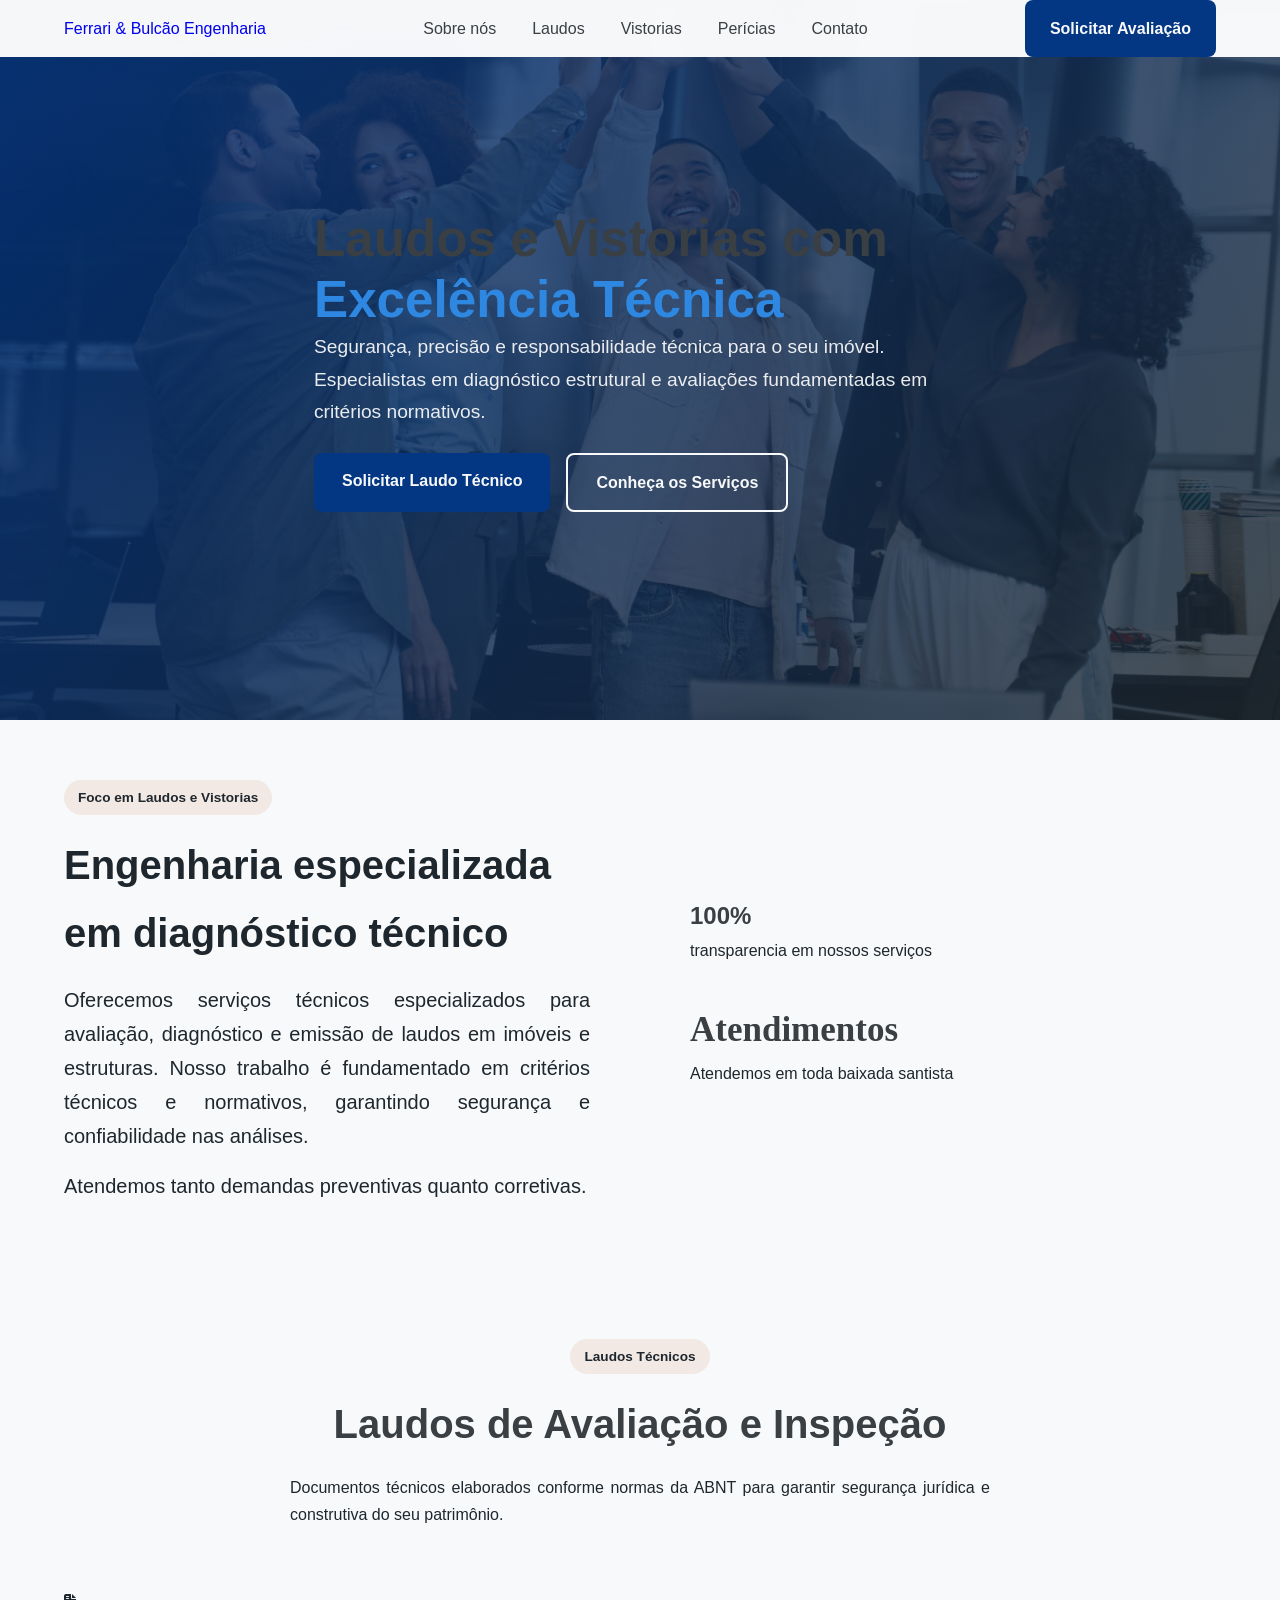
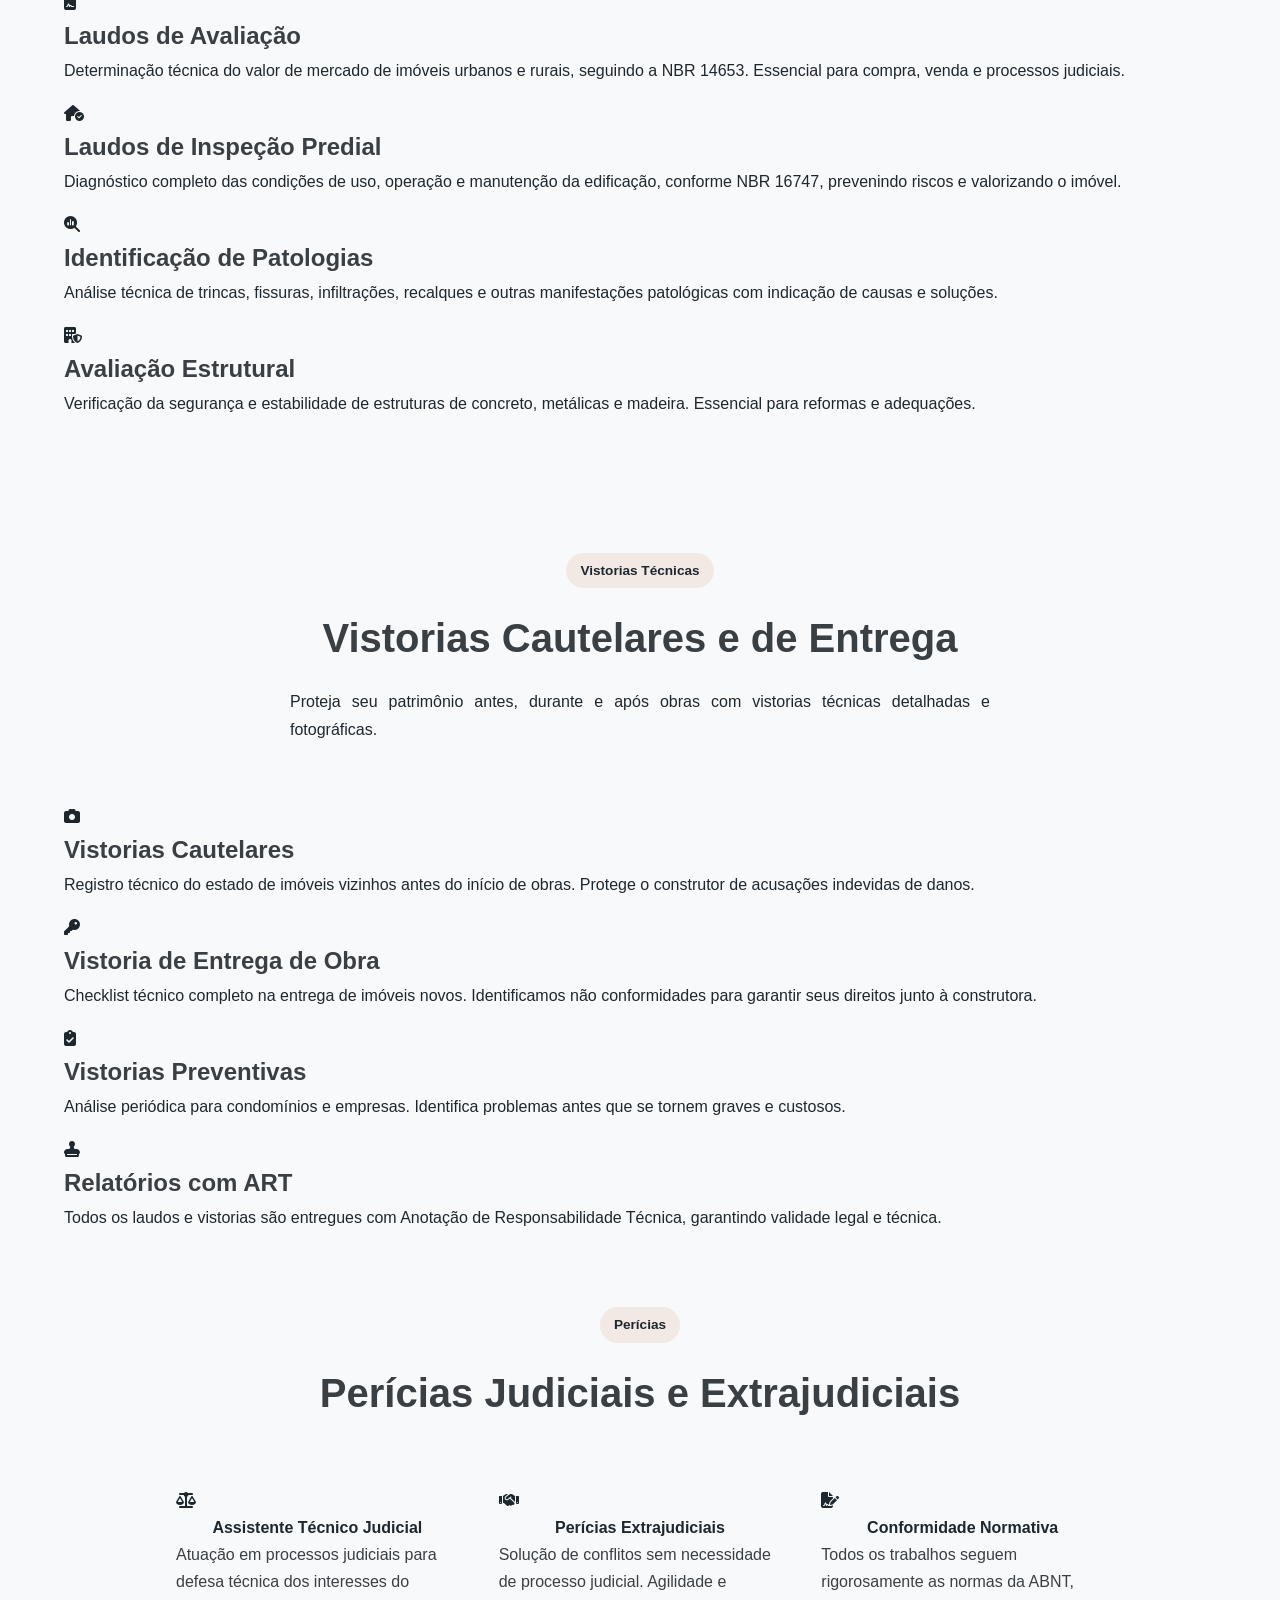
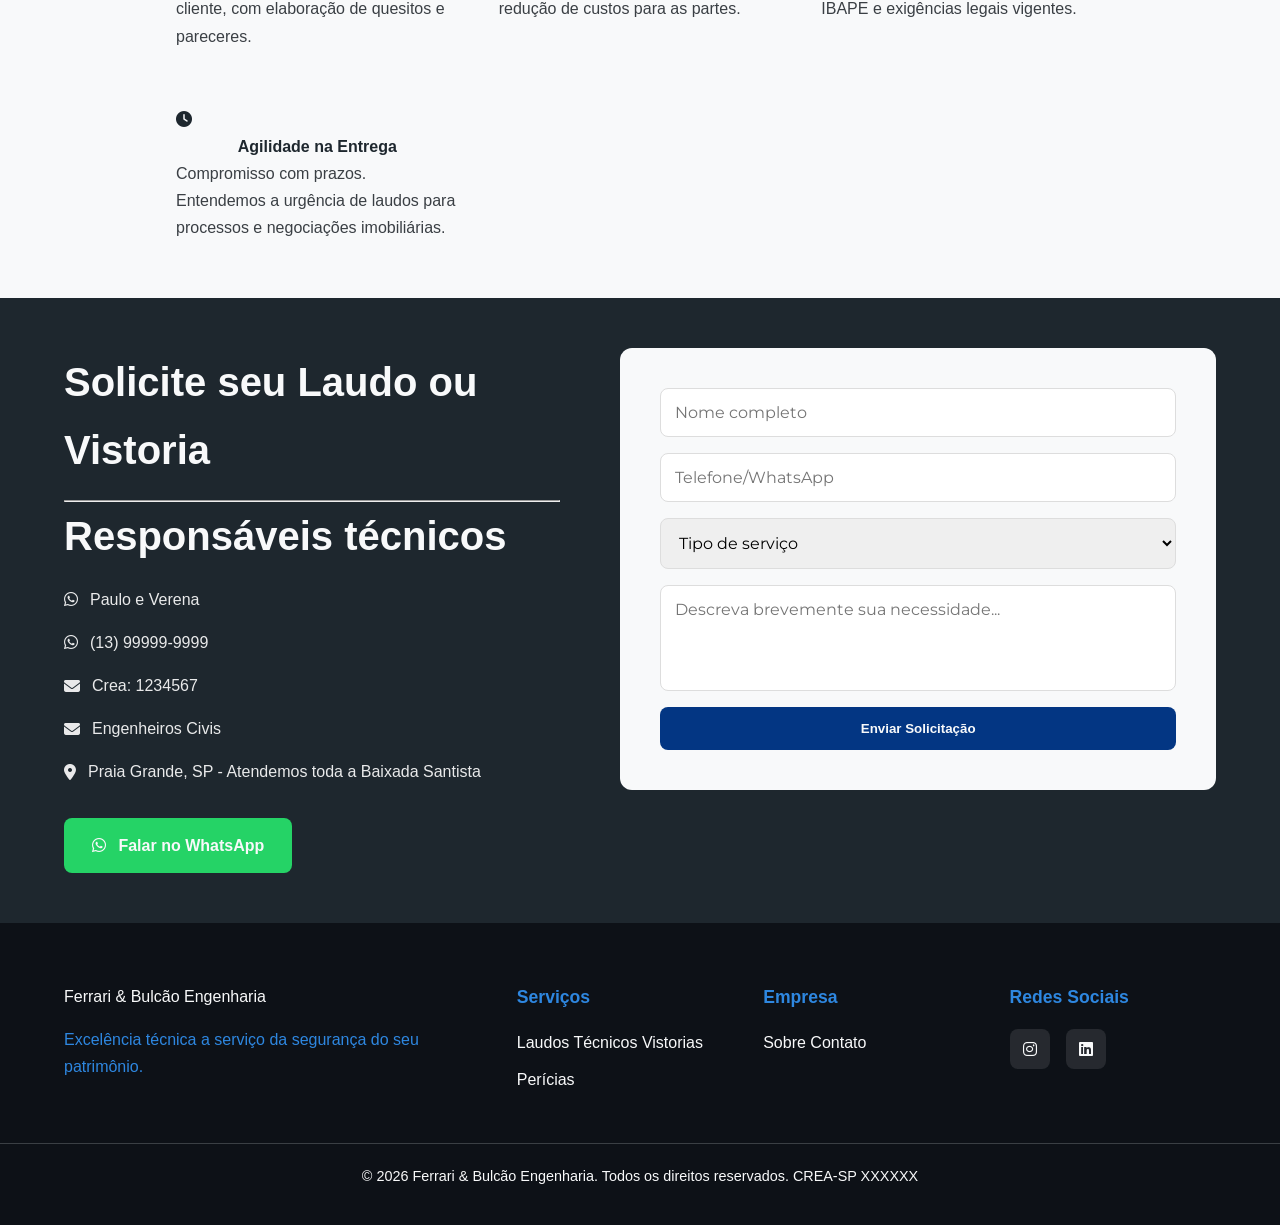
<file: Protótipo-site-Ferrari-Bulcão.html>
<!DOCTYPE html>
<html lang="pt-BR">
<head>
    <meta charset="UTF-8">
    <meta name="viewport" content="width=device-width, initial-scale=1.0">
    <title>Ferrari & Bulcão Engenharia | Laudos e Vistorias Técnicas</title>
    <link rel="stylesheet" href="styles.css">
    <link href="https://fonts.googleapis.com/css2?family=Montserrat:wght@300;400;500;600;700&family=Playfair+Display:wght@600;700&display=swap" rel="stylesheet">
    <link rel="stylesheet" href="https://cdnjs.cloudflare.com/ajax/libs/font-awesome/6.5.1/css/all.min.css">
</head>
<body>
    <header id="header">
        <nav class="container">
            <a style="text-decoration: none;" href="#inicio"><div class="logo">Ferrari & Bulcão <span>Engenharia</span></div></a>
            <ul class="nav-links">
                <li><a href="/SobreNos.html">Sobre nós</a></li>
                <li><a href="#laudos">Laudos</a></li>
                <li><a href="#vistorias">Vistorias</a></li>
                <li><a href="#pericias">Perícias</a></li>
                <li><a href="#contato">Contato</a></li>
            </ul>
            <a href="#contato" class="btn-nav">Solicitar Avaliação</a>
        </nav>
    </header>

    <section id="inicio" class="hero">
        <div class="hero-overlay"></div>
        <div class="container hero-content">
            <h1>Laudos e Vistorias com <span>Excelência Técnica</span></h1>
            <p>Segurança, precisão e responsabilidade técnica para o seu imóvel. Especialistas em diagnóstico estrutural e avaliações fundamentadas em critérios normativos.</p>
            <div class="hero-cta">
                <a href="#contato" class="btn-primary">Solicitar Laudo Técnico</a>
                <a href="#laudos" class="btn-secondary">Conheça os Serviços</a>
            </div>
        </div>
    </section>

    <section id="sobre" class="sobre">
        <div class="container">
            <div class="sobre-grid">
                <div class="sobre-texto">
                    <span class="tag">Foco em Laudos e Vistorias</span>
                    <h2>Engenharia especializada em diagnóstico técnico</h2>
                    <p>Oferecemos serviços técnicos especializados para avaliação, diagnóstico e emissão de laudos em imóveis e estruturas. Nosso trabalho é fundamentado em critérios técnicos e normativos, garantindo segurança e confiabilidade nas análises.</p>
                    <p>Atendemos tanto demandas preventivas quanto corretivas.</p>
                </div>

                
                <div class="sobre-stats">             
                    <div class="stat-card">
                        <h3>100%</h3>
                        <p>transparencia em nossos serviços</p>
                    </div>

                    <div class="stat-card">
                        <h3 style="font-size: 35px; font-family: times">Atendimentos</h3>
                        <p>Atendemos em toda baixada santista</p>
                    </div>
                    </div>
            </div>
        </div>
    </section>

    <section id="laudos" class="servicos">
        <div class="container">
            <div class="section-header">
                <span class="tag">Laudos Técnicos</span>
                <h2>Laudos de Avaliação e Inspeção</h2>
                <p>Documentos técnicos elaborados conforme normas da ABNT para garantir segurança jurídica e construtiva do seu patrimônio.</p>
            </div>
            <div class="cards-grid">
                <div class="card-servico">
                    <div class="card-icon"><i class="fa-solid fa-file-contract"></i></div>
                    <h3>Laudos de Avaliação</h3>
                    <p>Determinação técnica do valor de mercado de imóveis urbanos e rurais, seguindo a NBR 14653. Essencial para compra, venda e processos judiciais.</p>
                </div>
                <div class="card-servico">
                    <div class="card-icon"><i class="fa-solid fa-house-circle-check"></i></div>
                    <h3>Laudos de Inspeção Predial</h3>
                    <p>Diagnóstico completo das condições de uso, operação e manutenção da edificação, conforme NBR 16747, prevenindo riscos e valorizando o imóvel.</p>
                </div>
                <div class="card-servico">
                    <div class="card-icon"><i class="fa-solid fa-magnifying-glass-chart"></i></div>
                    <h3>Identificação de Patologias</h3>
                    <p>Análise técnica de trincas, fissuras, infiltrações, recalques e outras manifestações patológicas com indicação de causas e soluções.</p>
                </div>
                <div class="card-servico">
                    <div class="card-icon"><i class="fa-solid fa-building-shield"></i></div>
                    <h3>Avaliação Estrutural</h3>
                    <p>Verificação da segurança e estabilidade de estruturas de concreto, metálicas e madeira. Essencial para reformas e adequações.</p>
                </div>
            </div>
        </div>
    </section>

    <section id="vistorias" class="servicos bg-light">
        <div class="container">
            <div class="section-header">
                <span class="tag">Vistorias Técnicas</span>
                <h2>Vistorias Cautelares e de Entrega</h2>
                <p>Proteja seu patrimônio antes, durante e após obras com vistorias técnicas detalhadas e fotográficas.</p>
            </div>
            <div class="cards-grid">
                <div class="card-servico">
                    <div class="card-icon"><i class="fa-solid fa-camera"></i></div>
                    <h3>Vistorias Cautelares</h3>
                    <p>Registro técnico do estado de imóveis vizinhos antes do início de obras. Protege o construtor de acusações indevidas de danos.</p>
                </div>
                <div class="card-servico">
                    <div class="card-icon"><i class="fa-solid fa-key"></i></div>
                    <h3>Vistoria de Entrega de Obra</h3>
                    <p>Checklist técnico completo na entrega de imóveis novos. Identificamos não conformidades para garantir seus direitos junto à construtora.</p>
                </div>
                <div class="card-servico">
                    <div class="card-icon"><i class="fa-solid fa-clipboard-check"></i></div>
                    <h3>Vistorias Preventivas</h3>
                    <p>Análise periódica para condomínios e empresas. Identifica problemas antes que se tornem graves e custosos.</p>
                </div>
                <div class="card-servico">
                    <div class="card-icon"><i class="fa-solid fa-stamp"></i></div>
                    <h3>Relatórios com ART</h3>
                    <p>Todos os laudos e vistorias são entregues com Anotação de Responsabilidade Técnica, garantindo validade legal e técnica.</p>
                </div>
            </div>
        </div>
    </section>

    <section id="pericias" class="diferenciais">
        <div class="container">
            <div class="section-header">
                <span class="tag">Perícias</span>
                <h2>Perícias Judiciais e Extrajudiciais</h2>
            </div>
            <div class="diferenciais-grid">
                <div class="dif-item">
                    <i class="fa-solid fa-scale-balanced"></i>
                    <h4>Assistente Técnico Judicial</h4>
                    <p>Atuação em processos judiciais para defesa técnica dos interesses do cliente, com elaboração de quesitos e pareceres.</p>
                </div>
                <div class="dif-item">
                    <i class="fa-solid fa-handshake"></i>
                    <h4>Perícias Extrajudiciais</h4>
                    <p>Solução de conflitos sem necessidade de processo judicial. Agilidade e redução de custos para as partes.</p>
                </div>
                <div class="dif-item">
                    <i class="fa-solid fa-file-signature"></i>
                    <h4>Conformidade Normativa</h4>
                    <p>Todos os trabalhos seguem rigorosamente as normas da ABNT, IBAPE e exigências legais vigentes.</p>
                </div>
                <div class="dif-item">
                    <i class="fa-solid fa-clock"></i>
                    <h4>Agilidade na Entrega</h4>
                    <p>Compromisso com prazos. Entendemos a urgência de laudos para processos e negociações imobiliárias.</p>
                </div>
            </div>
        </div>
    </section>

    <section id="contato" class="contato">
        <div class="container">
            <div class="contato-grid">
                <div class="contato-info">
                    <h2>Solicite seu Laudo ou Vistoria</h2>
                    <hr>
                    <h2>Responsáveis técnicos</h2>
                    <div class="contato-item"><i class="fa-brands fa-whatsapp"></i> <span>Paulo e Verena</span></div>
                    <div class="contato-item"><i class="fa-brands fa-whatsapp"></i> <span>(13) 99999-9999</span></div>
                    <div class="contato-item"><i class="fa-solid fa-envelope"></i> <span>Crea: 1234567</span></div>
                    <div class="contato-item"><i class="fa-solid fa-envelope"></i> <span>Engenheiros Civis</span></div>
                    <div class="contato-item"><i class="fa-solid fa-location-dot"></i> <span>Praia Grande, SP - Atendemos toda a Baixada Santista</span></div>
                    <a href="https://wa.me/5513999999999" target="_blank" class="btn-whatsapp"><i class="fa-brands fa-whatsapp"></i> Falar no WhatsApp</a>
                </div>
                <form class="form-contato" id="form-contato">
                    <input type="text" placeholder="Nome completo" required>
                    <input type="tel" placeholder="Telefone/WhatsApp" required>
                    <select required>
                        <option value="">Tipo de serviço</option>
                        <option>Laudo de Avaliação</option>
                        <option>Laudo de Inspeção Predial</option>
                        <option>Vistoria Cautelar</option>
                        <option>Vistoria de Entrega</option>
                    </select>
                    <textarea placeholder="Descreva brevemente sua necessidade..." rows="4"></textarea>
                    <button type="submit" class="btn-primary">Enviar Solicitação</button>
                </form>
            </div>
        </div>
    </section>

    <footer>
        <div class="container footer-grid">
            <div class="footer-brand">
                <div class="logo">Ferrari & Bulcão <span>Engenharia</span></div>
                <p>Excelência técnica a serviço da segurança do seu patrimônio.</p>
            </div>
            <div class="footer-links">
                <h4>Serviços</h4>
                <a href="#laudos">Laudos Técnicos</a>
                <a href="#vistorias">Vistorias</a>
                <a href="#pericias">Perícias</a>
            </div>
            <div class="footer-links">
                <h4>Empresa</h4>
                <a href="#sobre">Sobre</a>
                <a href="#contato">Contato</a>
            </div>
            <div class="footer-social">
                <h4>Redes Sociais</h4>
                <div class="social-icons">
                    <a href="#"><i class="fa-brands fa-instagram"></i></a>
                    <a href="#"><i class="fa-brands fa-linkedin"></i></a>
                </div>
            </div>
        </div>
        <div class="footer-bottom">
            <p>&copy; 2026 Ferrari & Bulcão Engenharia. Todos os direitos reservados. CREA-SP XXXXXX</p>
        </div>
    </footer>

    <script src="script.js"></script>
</body>
</html>
</file>
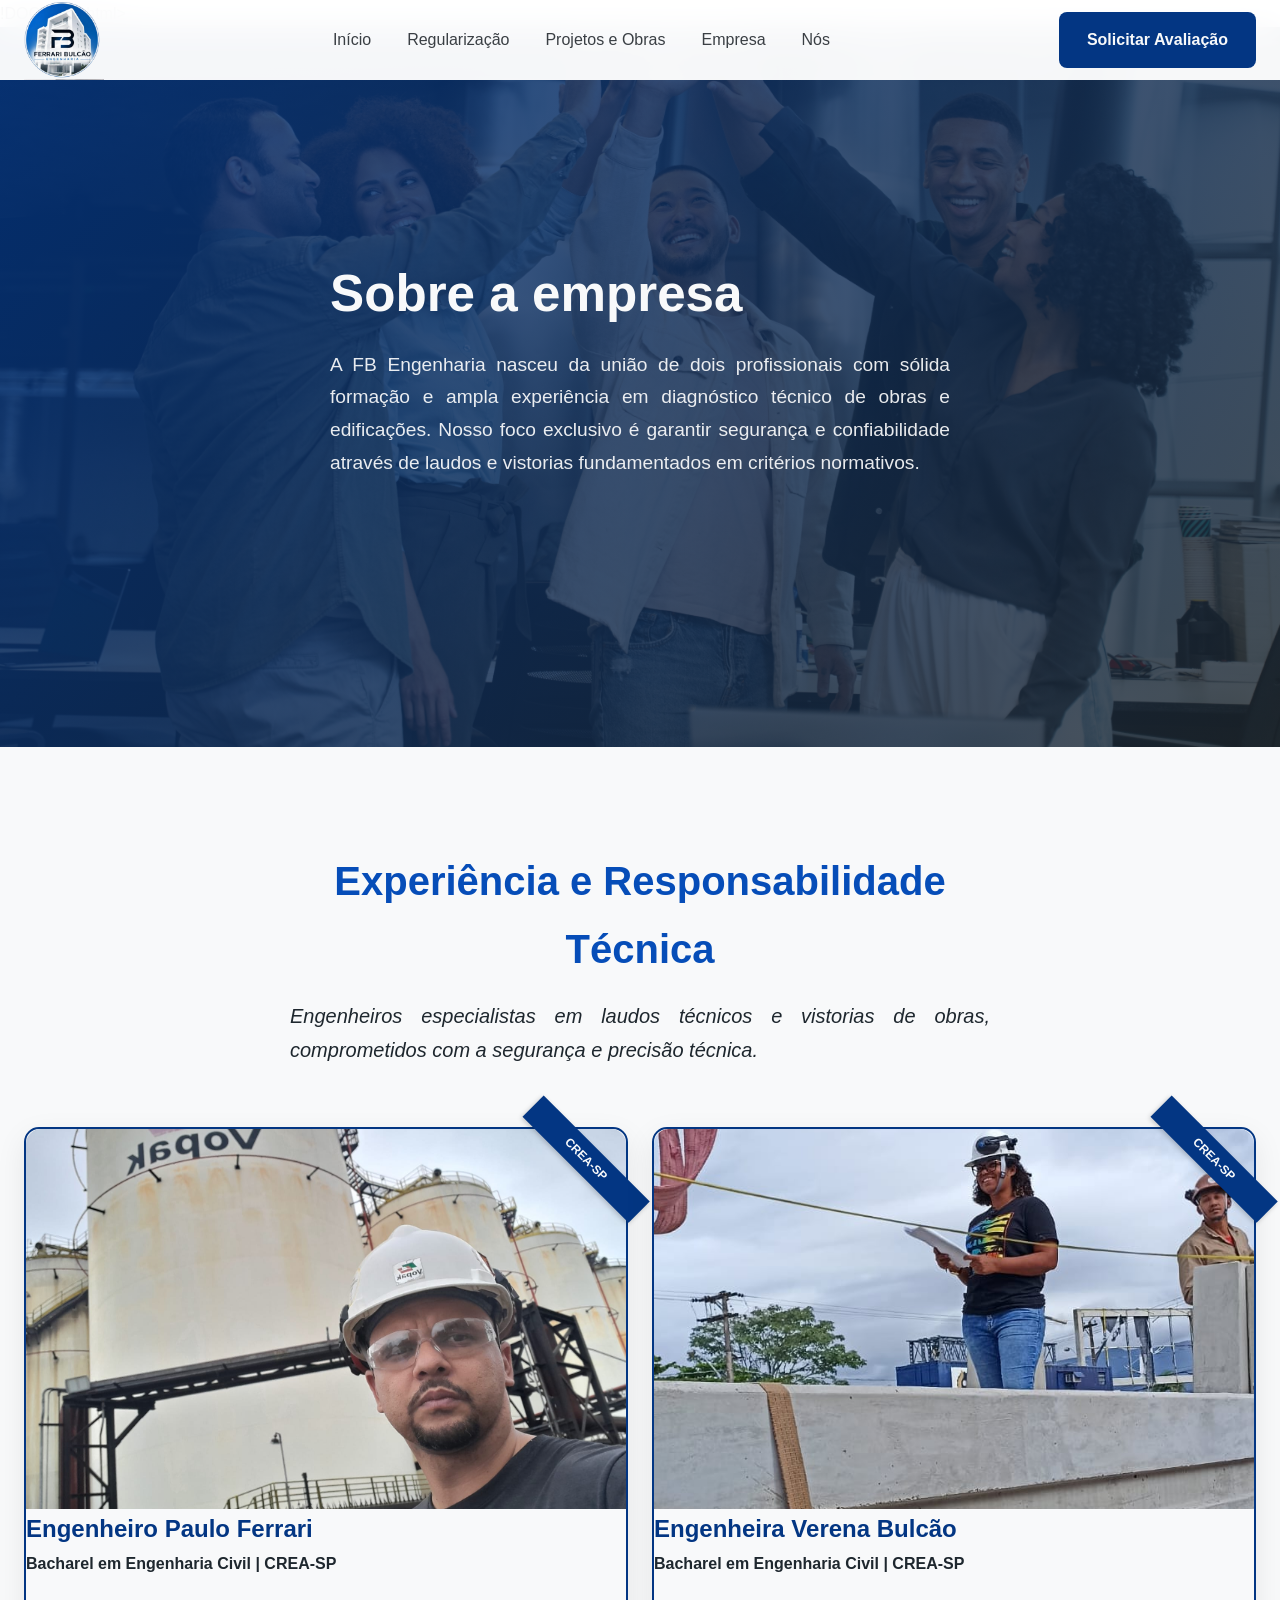
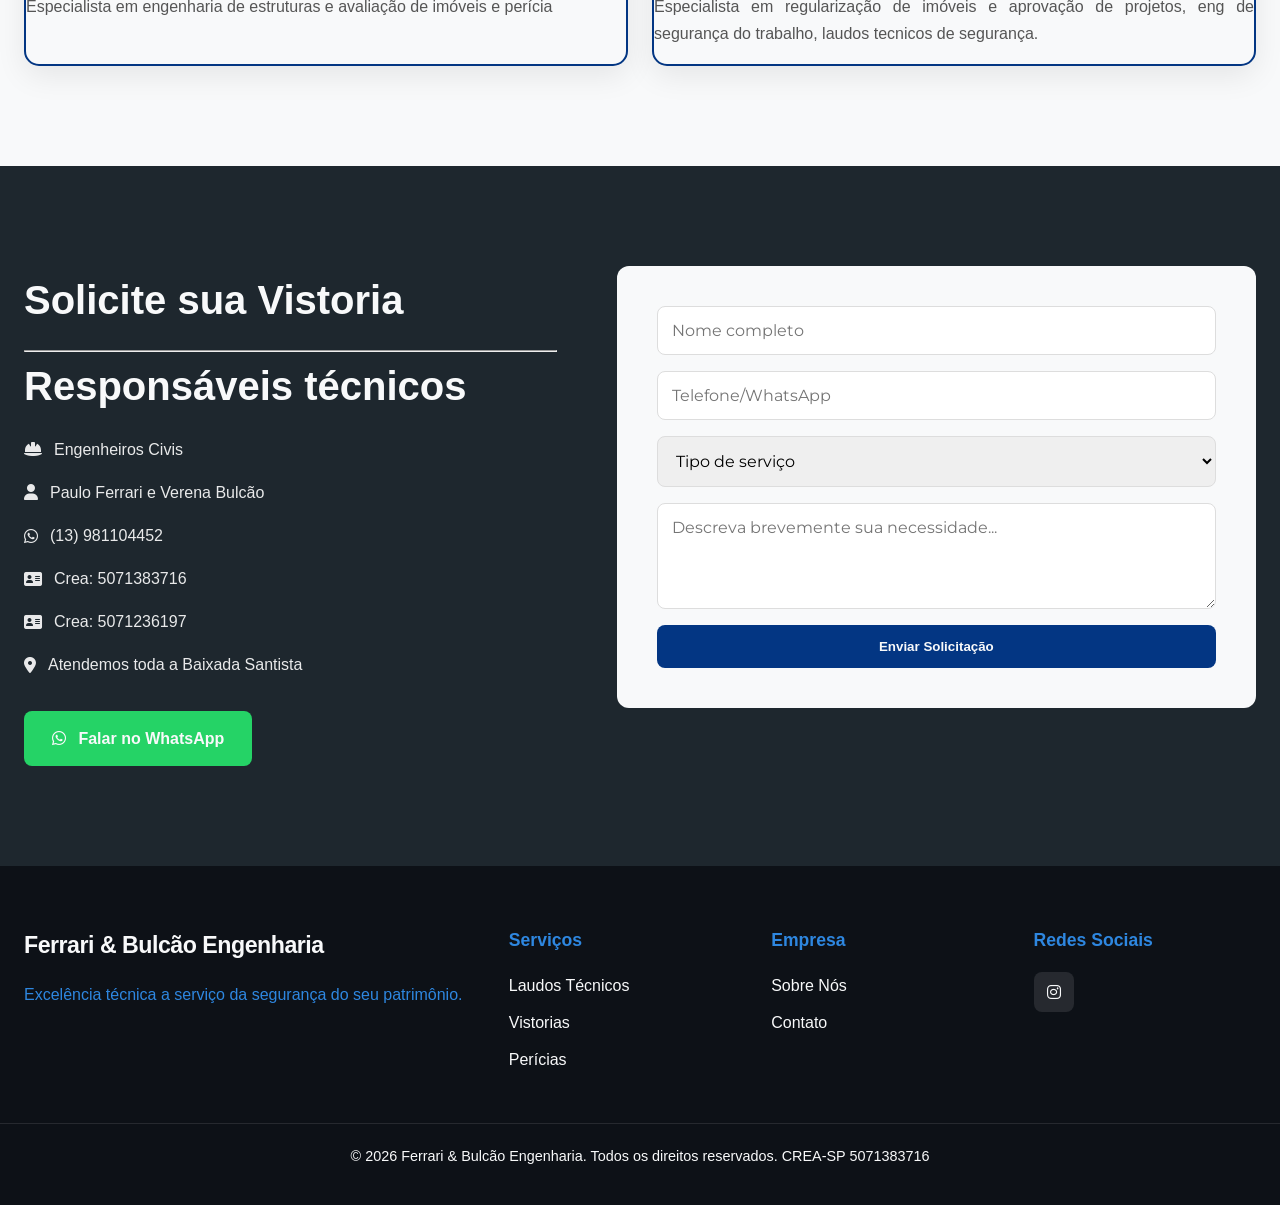
<file: SobreNos.html>
!DOCTYPE html>
<html lang="pt-BR">
<head>
    <meta charset="UTF-8">
    <meta name="viewport" content="width=device-width, initial-scale=1.0">
    <title>Sobre Nós | Ferrari & Bulcão Engenharia</title>
    <link rel="stylesheet" href="SobreNos.css">
    <link href="https://fonts.googleapis.com/css2?family=Montserrat:wght@300;400;500;600;700&family=Playfair+Display:wght@600;700&display=swap" rel="stylesheet">
    <link rel="stylesheet" href="https://cdnjs.cloudflare.com/ajax/libs/font-awesome/6.5.1/css/all.min.css">
</head>
<body>
     <header id="header">
        <nav class="container">
            <a href="./index.html" class="logoEmpresa" aria-label="Voltar para página inicial">
                <img src="./img/logo.png" alt="Ferrari & Bulcão Engenharia" class="logoEmpresa">
            </a>
            <button class="menu-toggle" id="menuToggle" aria-label="Menu">
                <i class="fa-solid fa-bars"></i>
            </button>
            <ul class="nav-links" id="navLinks">
                <li><a href="index.html">Início</a></li>
                <li><a href="regularizacao.html">Regularização</a></li>
                <li><a href="projetos.html">Projetos e Obras</a></li>
                <li><a href="#Empresa">Empresa</a></li>
                <li><a href="#Nos">Nós</a></li>
            </ul>
            <a href="#contato" class="btn-nav">Solicitar Avaliação</a>
        </nav>
    </header>

    <main>
<!-- INFORMAÇÃO SOBRE A EMPRESA -->
    <section id="empresa" class="hero">
        <div class="hero-overlay"></div>
        <div class="container hero-content">
            <h1>Sobre a empresa</h1>
            <p>
               A FB Engenharia nasceu da união de dois profissionais com sólida formação e ampla experiência em 
               diagnóstico técnico de obras e edificações. Nosso foco exclusivo é garantir segurança e confiabilidade através 
               de laudos e vistorias fundamentados em critérios normativos.
            </p>
        </div>
    </section>

    <section id="Nos" class="sobre">
        <div class="container">
            <div class="section-header">
                <h2>Experiência e Responsabilidade Técnica</h2>
            <p>Engenheiros especialistas em laudos técnicos e vistorias de obras, comprometidos com a segurança e precisão técnica.</p>     
            </div>

<!-- INFORMAÇÃO SOBRE ELES -->
            <div class="cards-grid">
                <div class="card-servico">
                    <img src="./img/Paulo.jpeg" alt="" class="imgEles">
                    <h3>Engenheiro Paulo Ferrari</h3>
                    <p><strong>Bacharel em Engenharia Civil | CREA-SP</strong></p>
                    <p>Especialista em engenharia de estruturas e avaliação de imóveis e perícia</p>
                </div>

                <div class="card-servico">
                    <img src="./img/Verena.png" alt="" class="imgEles">
                    <h3>Engenheira Verena Bulcão</h3>
                    <p><strong>Bacharel em Engenharia Civil | CREA-SP</strong></p>
                    <p>Especialista em regularização de imóveis e aprovação de projetos, eng de segurança do trabalho, laudos tecnicos de segurança.</p>
                </div>
            </div>
        </div>
    </section>   
    </main> 
    <section id="contato" class="contato">
        <div class="container">
            <div class="contato-grid">
                <div class="contato-info">
                    <h2>Solicite sua Vistoria</h2>
                    <hr>
                    <h2>Responsáveis técnicos</h2>
                    <div class="contato-item"><i class="fa-solid fa-helmet-safety"></i><span>Engenheiros Civis</span></div>
                    <div class="contato-item"><i class="fa-solid fa-user"></i><span>Paulo Ferrari e Verena Bulcão </span></div>
                    <div class="contato-item"><i class="fa-brands fa-whatsapp"></i> <span>(13) 981104452</span></div>
                    <div class="contato-item"><i class="fa-solid fa-address-card"></i><span>Crea: 5071383716</span></div>
                    <div class="contato-item"><i class="fa-solid fa-address-card"></i><span>Crea: 5071236197</span></div>
                    <div class="contato-item"><i class="fa-solid fa-location-dot"></i> <span>Atendemos toda a Baixada Santista</span></div>
                    <a href="https://wa.me/5511982879645" target="_blank" class="btn-whatsapp"><i class="fa-brands fa-whatsapp"></i> Falar no WhatsApp</a>
                </div>
                <form class="form-contato" id="form-contato">
                    <input type="text" id="nome" placeholder="Nome completo" required>
                    <input type="tel" id="telefone" placeholder="Telefone/WhatsApp" required>
                    <select id="servico" required>
                        <option value="">Tipo de serviço</option>
                        <option>Laudo de Avaliação</option>
                        <option>Laudo de Inspeção Predial</option>
                        <option>Vistoria Cautelar</option>
                        <option>Vistoria de Entrega</option>
                    </select>
                    <textarea id="mensagem" placeholder="Descreva brevemente sua necessidade..." rows="4"></textarea>
                    <button type="submit" class="btn-primary">Enviar Solicitação</button>
                </form>
            </div>
        </div>
    </section>

    <footer>
        <div class="container footer-grid">
            <div class="footer-brand">
                <div class="logo">Ferrari & Bulcão <span>Engenharia</span></div>
                <p>Excelência técnica a serviço da segurança do seu patrimônio.</p>
            </div>
            <div class="footer-links">
                <h4>Serviços</h4>
                <a href="index.html#laudos">Laudos Técnicos</a><br>
                <a href="index.html#vistorias">Vistorias</a><br>
                <a href="index.html#pericias">Perícias</a>
            </div>
            <div class="footer-links">
                <h4>Empresa</h4>
                <a target="_blank" href="SobreNos.html">Sobre Nós</a><br>
                <a href="index.html#contato">Contato</a><br>
            </div>
            <div class="footer-social">
                <h4>Redes Sociais</h4>
                <div class="social-icons">
                    <a href="https://www.instagram.com/paulojoseferrari?utm_source=qr&igsh=MWxuZTQyYXVsOWtmeQ%3D%3D" target="_blank"><i class="fa-brands fa-instagram"></i></a>
                </div>
            </div>
        </div>
        <div class="footer-bottom">
            <p>&copy; 2026 Ferrari & Bulcão Engenharia. Todos os direitos reservados. CREA-SP 5071383716</p>
        </div>
    </footer>

    <script src="/script.js"></script>
    <script src="https://cdn.jsdelivr.net/npm/bootstrap@5.3.3/dist/js/bootstrap.bundle.min.js"></script>

</body>
</html>
</file>
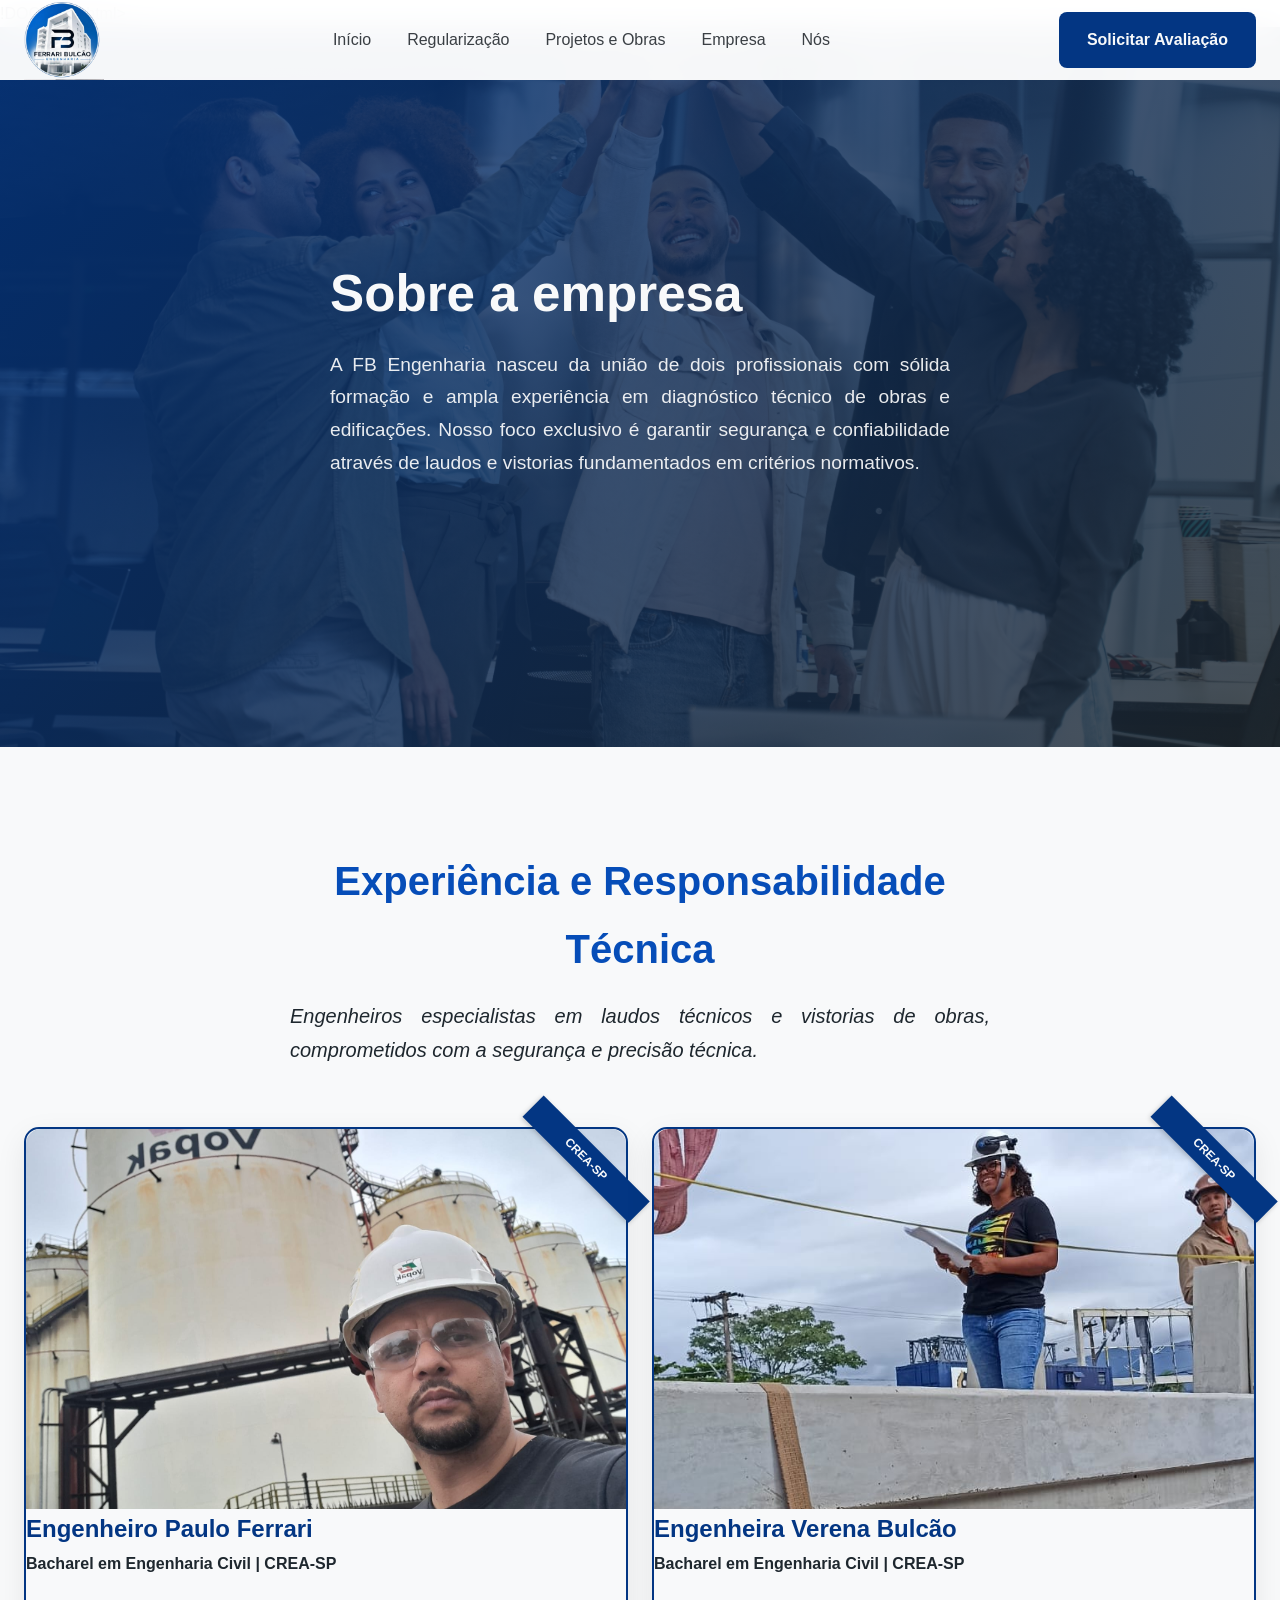
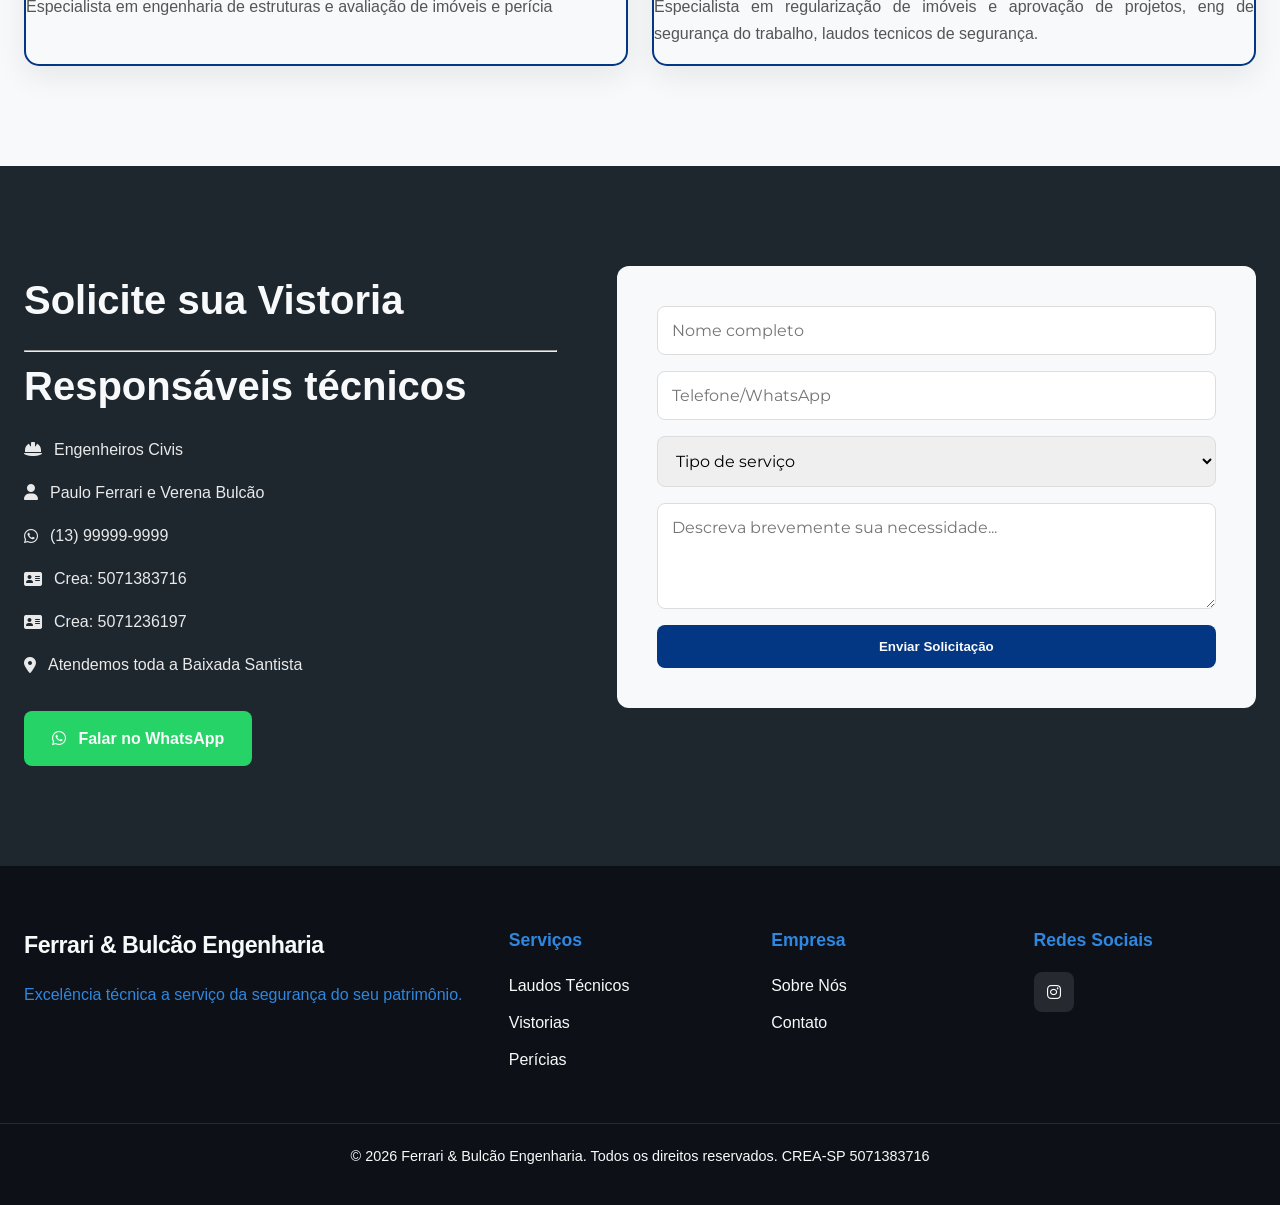
<file: html/SobreNos.html>
!DOCTYPE html>
<html lang="pt-BR">
<head>
    <meta charset="UTF-8">
    <meta name="viewport" content="width=device-width, initial-scale=1.0">
    <title>Sobre Nós | Ferrari & Bulcão Engenharia</title>
    <link rel="stylesheet" href="../css/SobreNos.css">
    <link href="https://fonts.googleapis.com/css2?family=Montserrat:wght@300;400;500;600;700&family=Playfair+Display:wght@600;700&display=swap" rel="stylesheet">
    <link rel="stylesheet" href="https://cdnjs.cloudflare.com/ajax/libs/font-awesome/6.5.1/css/all.min.css">
</head>
<body>
     <header id="header">
        <nav class="container">
            <a href="../index.html" class="logoEmpresa" aria-label="Voltar para página inicial">
                <img src="../img/logo.png" alt="Ferrari & Bulcão Engenharia" class="logoEmpresa">
            </a>
            <button class="menu-toggle" id="menuToggle" aria-label="Menu">
                <i class="fa-solid fa-bars"></i>
            </button>
            <ul class="nav-links" id="navLinks">
                <li><a href="../index.html">Início</a></li>
                <li><a href="../html/regularizacao.html">Regularização</a></li>
                <li><a href="../html/projetos.html">Projetos e Obras</a></li>
                <li><a href="#Empresa">Empresa</a></li>
                <li><a href="#Nos">Nós</a></li>
            </ul>
            <a href="#contato" class="btn-nav">Solicitar Avaliação</a>
        </nav>
    </header>

    <main>
<!-- INFORMAÇÃO SOBRE A EMPRESA -->
    <section id="empresa" class="hero">
        <div class="hero-overlay"></div>
        <div class="container hero-content">
            <h1>Sobre a empresa</h1>
            <p>
               A FB Engenharia nasceu da união de dois profissionais com sólida formação e ampla experiência em 
               diagnóstico técnico de obras e edificações. Nosso foco exclusivo é garantir segurança e confiabilidade através 
               de laudos e vistorias fundamentados em critérios normativos.
            </p>
        </div>
    </section>

    <section id="Nos" class="sobre">
        <div class="container">
            <div class="section-header">
                <h2>Experiência e Responsabilidade Técnica</h2>
            <p>Engenheiros especialistas em laudos técnicos e vistorias de obras, comprometidos com a segurança e precisão técnica.</p>     
            </div>

<!-- INFORMAÇÃO SOBRE ELES -->
            <div class="cards-grid">
                <div class="card-servico">
                    <img src="../img/Paulo.jpeg" alt="" class="imgEles">
                    <h3>Engenheiro Paulo Ferrari</h3>
                    <p><strong>Bacharel em Engenharia Civil | CREA-SP</strong></p>
                    <p>Especialista em engenharia de estruturas e avaliação de imóveis e perícia</p>
                </div>

                <div class="card-servico">
                    <img src="../img/Verena.png" alt="" class="imgEles">
                    <h3>Engenheira Verena Bulcão</h3>
                    <p><strong>Bacharel em Engenharia Civil | CREA-SP</strong></p>
                    <p>Especialista em regularização de imóveis e aprovação de projetos, eng de segurança do trabalho, laudos tecnicos de segurança.</p>
                </div>
            </div>
        </div>
    </section>   
    </main> 
    <section id="contato" class="contato">
        <div class="container">
            <div class="contato-grid">
                <div class="contato-info">
                    <h2>Solicite sua Vistoria</h2>
                    <hr>
                    <h2>Responsáveis técnicos</h2>
                    <div class="contato-item"><i class="fa-solid fa-helmet-safety"></i><span>Engenheiros Civis</span></div>
                    <div class="contato-item"><i class="fa-solid fa-user"></i><span>Paulo Ferrari e Verena Bulcão </span></div>
                    <div class="contato-item"><i class="fa-brands fa-whatsapp"></i> <span>(13) 99999-9999</span></div>
                    <div class="contato-item"><i class="fa-solid fa-address-card"></i><span>Crea: 5071383716</span></div>
                    <div class="contato-item"><i class="fa-solid fa-address-card"></i><span>Crea: 5071236197</span></div>
                    <div class="contato-item"><i class="fa-solid fa-location-dot"></i> <span>Atendemos toda a Baixada Santista</span></div>
                    <a href="https://wa.me/5511982879645" target="_blank" class="btn-whatsapp"><i class="fa-brands fa-whatsapp"></i> Falar no WhatsApp</a>
                </div>
                <form class="form-contato" id="form-contato">
                    <input type="text" id="nome" placeholder="Nome completo" required>
                    <input type="tel" id="telefone" placeholder="Telefone/WhatsApp" required>
                    <select id="servico" required>
                        <option value="">Tipo de serviço</option>
                        <option>Laudo de Avaliação</option>
                        <option>Laudo de Inspeção Predial</option>
                        <option>Vistoria Cautelar</option>
                        <option>Vistoria de Entrega</option>
                    </select>
                    <textarea id="mensagem" placeholder="Descreva brevemente sua necessidade..." rows="4"></textarea>
                    <button type="submit" class="btn-primary">Enviar Solicitação</button>
                </form>
            </div>
        </div>
    </section>

    <footer>
        <div class="container footer-grid">
            <div class="footer-brand">
                <div class="logo">Ferrari & Bulcão <span>Engenharia</span></div>
                <p>Excelência técnica a serviço da segurança do seu patrimônio.</p>
            </div>
            <div class="footer-links">
                <h4>Serviços</h4>
                <a href="index.html#laudos">Laudos Técnicos</a><br>
                <a href="index.html#vistorias">Vistorias</a><br>
                <a href="index.html#pericias">Perícias</a>
            </div>
            <div class="footer-links">
                <h4>Empresa</h4>
                <a target="_blank" href="SobreNos.html">Sobre Nós</a><br>
                <a href="index.html#contato">Contato</a><br>
            </div>
            <div class="footer-social">
                <h4>Redes Sociais</h4>
                <div class="social-icons">
                    <a href="https://www.instagram.com/paulojoseferrari?utm_source=qr&igsh=MWxuZTQyYXVsOWtmeQ%3D%3D" target="_blank"><i class="fa-brands fa-instagram"></i></a>
                </div>
            </div>
        </div>
        <div class="footer-bottom">
            <p>&copy; 2026 Ferrari & Bulcão Engenharia. Todos os direitos reservados. CREA-SP 5071383716</p>
        </div>
    </footer>

    <script src="../script.js"></script>
    <script src="https://cdn.jsdelivr.net/npm/bootstrap@5.3.3/dist/js/bootstrap.bundle.min.js"></script>

</body>
</html>
</file>
<file: styles.css>
* { margin: 0; padding: 0; box-sizing: border-box; font-family: Arial; text-decoration: none;}
:root {
    --azul-petroleo: #033683;
    --azul-claro: #064db8;
    --azul: #2e87e0;
    --cinza-escuro: #1E272E;
    --cinza-medio: #3A3F44; /* ADICIONEI ESSE */
    --cinza-claro: #F5F6FA; 
    --branco: #F8F9FA;
    --sombra: 0 10px 30px rgba(0,0,0,0.08);
    --gradienteBrancoCinza: linear-gradient(180deg, 
        #ffffff 0%,     /* branco no topo */
        #9d9d9d 45%,    /* cinza claro no meio */
        #2e2f2f 100%    /* cinza escuro no fim */
    );
    --gradienteAzul: linear-gradient(135deg, rgba(3,54,131,0.85) 0%, rgba(30,39,46,0.8) 100%);

}
html { scroll-behavior: smooth; }
body { 
    font-family: 'Arial', sans-serif; 
    color: var(--cinza-escuro); 
    line-height: 1.7; 
    background: var(--branco);
    background-attachment: fixed;
    min-height: 100vh;
    display: flex;
    flex-direction: column;

   
}

textarea{
  resize: none;
}

.contador-texto {
    text-align: right;
    font-size: 0.8rem;
    color: var(--cinza-medio);
    margin-top: 4px;
    user-select: none;
}

.contador-texto span {
    font-weight: 500;
}

.container { max-width: 1200px; gap:20px;margin: 0 auto; padding: 0 24px; color: var(--cinza-escuro)}
h1, h2, h3, h4 { font-weight: 700; color: var(--cinza-medio); }
h1 { font-size: 3.2rem; line-height: 1.2; }
h2 { font-size: 2.5rem; margin-bottom: 16px; }
h3 { font-size: 1.5rem; }
p { margin-bottom: 16px; color: var(--cinza-escuro); }
.tag { display: inline-block; background: rgba(198,93,33,0.1); color: var(--laranja); padding: 6px 14px; border-radius: 20px; font-size: 0.85rem; font-weight: 600; margin-bottom: 16px; }
.btn-primary, .btn-secondary, .btn-nav, .btn-whatsapp {
    padding: 14px 28px; border-radius: 8px; text-decoration: none; font-weight: 600; transition: all 0.3s ease; display: inline-block; border: none; cursor: pointer;
}
.btn-primary { background: var(--azul-petroleo); color: var(--branco); }
.btn-primary:hover { background: var(--azul-claro); transform: translateY(-2px); box-shadow: var(--sombra); }
.btn-secondary { background: transparent; color: var(--branco); border: 2px solid var(--branco); }
.btn-secondary:hover { background: var(--branco); color: var(--azul-petroleo); transform: translateY(-2px); box-shadow: var(--sombra); }

.btn-nav { 
  background: var(--azul-petroleo); 
  color: var(--branco); 
  padding: 15px 25px; 
}
.btn-nav:hover {
    background: var(--azul-claro);
    transform: translateY(-2px);
}

.btn-whatsapp { background: #25D366; color: var(--branco); margin-top: 16px; }
.btn-whatsapp i { margin-right: 8px; }

header {
    position: fixed;
    width: 100%;
    top: 0;
    z-index: 1000;
    background: rgba(255, 255, 255, 0.96);
    backdrop-filter: blur(16px);
    -webkit-backdrop-filter: blur(16px);
    box-shadow: 0 1px 0 var(--borda-azul), 0 4px 24px rgba(2, 29, 83, 0.06);
    transition: all 0.3s;
}
header.scrolled {
    box-shadow: 0 1px 0 var(--borda-azul), 0 8px 40px rgba(2, 29, 83, 0.12);
}

nav {
    display: flex;
    justify-content: space-between;
    align-items: center;
    padding: 18px 0;
}

.logoEmpresa {
  display: inline-block;
  height: 80px;
}

.nav-links {
    display: flex;
    list-style: none;
    gap: 36px;
}
.nav-links a {
    text-decoration: none;
    color: var(--cinza-medio);
    font-weight: 500;
    font-size: 1rem;
    transition: color 0.25s;
    position: relative;
}
.nav-links a::after {
    content: '';
    position: absolute;
    bottom: -4px;
    left: 0;
    width: 0;
    height: 2px;
    background: var(--azul-claro);
    transition: width 0.3s ease;
    border-radius: 2px;
}
.nav-links a:hover { color: var(--azul-real); }
.nav-links a:hover::after { width: 100%; }

.hero { height: 100vh; background: url('https://images.unsplash.com/photo-1581094794329-c8112a89af12?q=80&w=2070') center/cover; position: relative; display: flex; align-items: center;}
.hero-overlay { position: absolute; inset: 0; background: var(--gradienteAzul); }
.hero-content { position: relative; color: var(--branco); max-width: 700px; }
.hero-content h1 span { color: var(--azul); }
.hero-content p { font-size: 1.2rem; color: rgba(255,255,255,0.9); margin-bottom: 24px; }
.hero-cta { display: flex; gap: 16px; }

section { padding: 60px 0; position: relative; }
.bg-light { background: var(--branco); }
.section-header { max-width: 700px; margin: 0 auto 60px; text-align: center; }

.section-header p {
  text-align: justify;
  color: var(--cinza-escuro);
}

.section-header h4{
  color: var(--azul-claro);
}

.sobre-texto h2{
  color: var(--cinza-escuro);
}

.sobre-texto p {
  text-align: justify;
  font-size: 20px;
}

.sobre-grid { 
  gap: 100px;
  display: grid; 
  grid-template-columns: 1fr 1fr; 
  align-items: center;
}
.sobre-stats { display: grid; gap: 20px; }

.card-servicos-lista {
    background: var(--branco);
    border-radius: 16px;
    box-shadow: 5px 20px 40px rgba(0,0,0,0.12);
    overflow: hidden;
    border: 1px solid rgba(0, 0, 0, 0.1);
}

.card-header {
    background: linear-gradient(135deg, var(--azul-petroleo) 0%, var(--azul-claro) 100%);
    padding: 25px 32px;
    display: flex;
    align-items: center;
    gap: 16px;
}

.card-header i {
    font-size: 2rem;
    color: var(--branco);
}

.card-header h3 {
    color: var(--branco);
    margin: 0;
    font-size: 1.4rem;
}

.lista-servicos {
    list-style: none;
    padding: 32px;
    margin: auto;
}

.lista-servicos li {
    display: flex;
    align-items: flex-start;
    gap: 16px;
    padding: 16px 0;
    border-bottom: 1px solid #E8EAED;
    transition: all 0.3s ease;
}

.lista-servicos li:last-child {
    border-bottom: none;
}

.lista-servicos li:hover {
    background: rgba(3,54,131,0.03);
    padding-left: 8px;
    border-radius: 8px;
}

.lista-servicos li i {
    color: var(--azul-petroleo);
    font-size: 1.1rem;
    margin-top: 3px;
    flex-shrink: 0;
}

.lista-servicos li span {
    color: var(--cinza-escuro);
    line-height: 1.6;
    font-size: 1rem;
}
.diferenciais{
  width: 80%;
  max-width: 1200px;
  margin: 0 auto;
  padding: 0 24px;
  margin-bottom: 40px;
}

.servicos{
  background-color: var(--gradienteCinzaBranco);
}

.regularização{
  text-align: left;
}

.regularização h2{
  margin: 0px;
}

.diferenciais-grid { 
  display: grid; 
  grid-template-columns: repeat(auto-fit, minmax(250px, 1fr)); 
  gap: 40px;
}

.diferenciais-grid h4{
  color: var(--cinza-escuro);
  text-align: center;
}

.diferenciais-grid img{
  height: 320px;
  width: 300px;
  border-radius: 10px;
}

.Etapas{
  text-align: center;
  gap: 100px;
  background: var(--gradienteBrancoCinza);
}

.dif-item p{
  color: var(--cinza-medio);
}

.dif-item1 img{
  height: 600px;
  width: 300px;
}

.contato { padding: 50px 0; background: var(--cinza-escuro); color: var(--branco); }
.contato h2, .contato .tag { color: var(--branco); }
.contato .tag { background: rgba(255,255,255,0.1); }
.contato-grid { display: grid; grid-template-columns: 1fr 1.2fr; gap: 60px; align-items: start; }
.contato-info p { color: rgba(255,255,255,0.8); }
.contato-item { display: flex; align-items: center; gap: 12px; margin: 16px 0; color: rgba(255,255,255,0.9); }
.contato-item i { color: var(--dourado); }
.form-contato { background: var(--branco); padding: 40px; border-radius: 12px; display: grid; gap: 16px; }
.form-contato input, .form-contato select, .form-contato textarea { padding: 14px; border: 1px solid #ddd; border-radius: 8px; font-family: 'Montserrat'; font-size: 1rem; }
.form-contato input:focus, .form-contato select:focus, .form-contato textarea:focus { outline: none; border-color: var(--laranja); }

footer { background: #0D1117; color: rgba(255,255,255,0.7); padding: 60px 0 0; }
.footer-grid { display: grid; grid-template-columns: 2fr 1fr 1fr 1fr; gap: 40px; padding-bottom: 40px; }
.footer-brand .logo { color: var(--branco); margin-bottom: 16px; }
.footer-brand p {color: var(--azul);}
.footer-links h4, .footer-social h4 { color: var(--azul); margin-bottom: 16px; font-size: 1.1rem; }
.footer-links a { display: inline-block; color: var(--branco); text-decoration: none; margin-bottom: 10px; transition: color 0.3s; }
.footer-links a:hover { color: var(--azul-claro); }
.social-icons { display: flex; gap: 16px; }
.social-icons a {  text-decoration: none; width: 40px; height: 40px; background: rgba(255,255,255,0.1); border-radius: 8px; display: flex; align-items: center; justify-content: center; color: var(--branco); transition: all 0.3s; }
.social-icons a:hover { background: var(--laranja); }
.footer-bottom { border-top: 1px solid var(--cinza-medio); padding: 20px 0; text-align: center; font-size: 0.9rem; }
.footer-bottom p{ color: var(--branco); text-align: center;}

/* tramento de itens separados*/
/* ===== ACCORDION FINAL - TRANSPARENTE + BRANCO + ARREDONDADO ===== */
#accordionFAQ {
  max-width: 900px;
  margin: 0 auto;
}

.accordion-item {
  background: rgba(255, 255, 255, 0.08);
  border: 1px solid rgba(255, 255, 255, 0.18);
  border-radius: 18px;
  margin-bottom: 14px;
  overflow: hidden;
  backdrop-filter: blur(16px) saturate(180%);
  -webkit-backdrop-filter: blur(16px) saturate(180%);
  transition: all 0.3s cubic-bezier(0.4, 0, 0.2, 1);
}

.accordion-item:last-of-type {
  margin-bottom: 0;
}

.accordion-item:hover {
  background: rgba(255, 255, 255, 0.12);
  border-color: rgba(255, 255, 255, 0.25);
  box-shadow: 0 8px 24px rgba(0, 0, 0, 0.15);
  transform: translateY(-2px);
}

.accordion-header {
  margin: 0;
}

.accordion-button {
  position: relative;
  display: flex;
  align-items: center;
  width: 100%;
  padding: 1.5rem 2rem;
  font-size: 1.1rem;
  font-weight: 600;
  color: #ffffff;
  text-align: left;
  background: rgba(255, 255, 255, 0.12);
  border: 0;
  border-radius: 18px;
  cursor: pointer;
  transition: all 0.3s cubic-bezier(0.4, 0, 0.2, 1);
}

.accordion-button:hover {
  background: var(--azul-petroleo);
}

.accordion-button:not(.collapsed) {
  background: rgba(255, 255, 255, 0.22);
  color: var(--branco);
  box-shadow: inset 0 -1px 0 rgba(255, 255, 255, 0.1);
  border-bottom-left-radius: 0;
  border-bottom-right-radius: 0;
}

.accordion-button:focus {
  box-shadow: 0 0 0 0.25rem rgba(255, 255, 255, 0.2);
  outline: none;
}

.accordion-button::after {
  flex-shrink: 0;
  width: 1.35rem;
  height: 1.35rem;
  margin-left: auto;
  content: "";
  background-image: url("data:image/svg+xml,%3csvg xmlns='http://www.w3.org/2000/svg' viewBox='0 0 16 16' fill='none' stroke='%23ffffff' stroke-linecap='round' stroke-linejoin='round' stroke-width='2'%3e%3cpath d='M2 5L8 11L14 5'/%3e%3c/svg%3e");
  background-repeat: no-repeat;
  background-size: 1.35rem;
  transition: transform 0.3s cubic-bezier(0.4, 0, 0.2, 1);
}

.accordion-button:not(.collapsed)::after {
  transform: rotate(-180deg);
}

.collapse {
  display: none;
}

.collapse.show {
  display: block;
}

.collapsing {
  height: 0;
  overflow: hidden;
  transition: height 0.35s ease;
}

.accordion-body {
  padding: 1.75rem 2rem;
  background: rgba(255, 255, 255, 0.05);
  font-size: 1rem;
  line-height: 1.7;
  color: var(--branco);
}

.accordion-body p {
  margin: 0;
  color: var(--branco);
}

.accordion-body strong {
  color: var(--branco);
  font-weight: 700;
}

@keyframes fadeInUp {
  from {
    opacity: 0;
    transform: translateY(10px);
  }
  to {
    opacity: 1;
    transform: translateY(0);
  }
}

/* ── Tablet (≤ 768px) ── */
@media (max-width: 768px) {
  #accordionFAQ {
    text-align: left;
    margin: 0 1rem;
  }

  .accordion-button {
    padding: 1.25rem 2rem;
    font-size: 1rem;
  }

  .accordion-body {
    padding: 1.25rem 1.5rem;
    font-size: 0.95rem;
  }
}

/* ── Mobile (≤ 480px) ── */
@media (max-width: 480px) {

  .sobre-texto h2 {
    font-size: 20px;
  }

  #accordionFAQ {
    width: 300px;
    margin: 0 auto;
    margin-left: -30px ;
  }

  .accordion-item {
    border-radius: 12px;
    margin-bottom: 10px;
  }

  /* Desativa o hover de "subir" no touch — não faz sentido em mobile */
  .accordion-item:hover {
    transform: none;
  }

  .accordion-button {
    padding: 1rem 1.25rem;
    font-size: 0.95rem;
    /* Garante que o texto não fique colado na seta */
    padding-right: 3rem;
    border-radius: 12px;
  }

  .accordion-button::after {
    /* Posicionamento absoluto para não empurrar o texto */
    position: absolute;
    right: 1.25rem;
  }

  .accordion-button:not(.collapsed) {
    border-bottom-left-radius: 0;
    border-bottom-right-radius: 0;
  }

  .accordion-body {
    padding: 1rem 1.25rem;
    font-size: 0.9rem;
    line-height: 1.6;
  }
}
/* Mobile - Serviços e Empresa lado a lado */
@media (max-width: 768px) {
    footer {
        padding: 24px 16px 0;
    }

    .footer-grid {
        display: grid;
        grid-template-columns: 1fr 1fr; /* 2 colunas */
        gap: 20px 16px;
        padding-bottom: 20px;
    }

    /* Brand ocupa a linha toda */
    .footer-brand {
        grid-column: 1 / -1;
        text-align: center;
        padding-bottom: 4px;
    }

    .footer-brand .logo {
        margin-bottom: 8px;
        font-size: 1.2rem;
    }

    .footer-brand p {
        font-size: 0.85rem;
        margin: 0;
    }

    /* Serviços = primeira div.footer-links */
    .footer-links:nth-of-type(2) {
        text-align: left;
    }

    /* Empresa = segunda div.footer-links */
    .footer-links:nth-of-type(3) {
        text-align: left;
    }

    .footer-links h4 {
        margin-bottom: 10px;
        font-size: 0.95rem;
        color: var(--azul);
    }

    .footer-links a {
        display: block;
        margin-bottom: 6px;
        font-size: 0.8rem;
        line-height: 1.4;
    }

    /* Redes sociais ocupa linha toda embaixo */
    .footer-social {
        grid-column: 1 / -1;
        text-align: center;
        margin-top: 4px;
    }

    .footer-social h4 {
        margin-bottom: 10px;
        font-size: 0.95rem;
    }

    .social-icons {
        justify-content: center;
        gap: 12px;
    }

    .social-icons a {
        width: 34px;
        height: 34px;
    }

    .footer-bottom {
        padding: 12px 16px;
        font-size: 0.7rem;
    }

    .footer-bottom p {
        margin: 0;
        line-height: 1.3;
    }
}

/* iPhone SE e telas muito pequenas */
@media (max-width: 375px) {
    .footer-links h4 {
        font-size: 0.9rem;
    }
    
    .footer-links a {
        font-size: 0.75rem;
    }
}

/* RESPONSIVO */
/* ===== MENU HAMBÚRGUER - VERSÃO FINAL ===== */

/* Remove o display: none antigo do 768px */
@media (max-width: 768px) {
    h1 { font-size: 2.2rem; }
    h2 { font-size: 1.8rem; }
    .btn-nav { display: none; } /* só esconde o botão, não o nav-links */
    .hero-cta { flex-direction: column; }
    .sobre-grid, .contato-grid { grid-template-columns: 1fr; }
    section { padding: 60px 0; }
}

/* Botão hambúrguer */
.menu-toggle {
  display: none;
  background: transparent;
  border: 2px solid var(--azul-petroleo);
  color: var(--azul-petroleo); /* Cor escura pra aparecer no header branco */
  font-size: 1.4rem;
  padding: 8px 12px;
  border-radius: 8px;
  cursor: pointer;
  transition: all .3s ease;
  z-index: 1001;
}

.menu-toggle:hover {
  background: var(--azul-petroleo);
  color: var(--branco);
}

.menu-toggle.active {
  background: var(--laranja);
  border-color: var(--laranja);
  color: var(--branco);
}

/* MOBILE - 992px pra pegar tablet também */
@media (max-width: 992px) {
  .menu-toggle {
    display: block;
  }

  nav .btn-nav {
    display: none;
  }

  .nav-links {
    position: fixed;
    top: 0;
    right: -100%;
    width: 280px;
    height: 100vh;
    background: var(--cinza-escuro);
    flex-direction: column;
    justify-content: flex-start;
    align-items: flex-start;
    padding: 100px 32px;
    gap: 0;
    transition: right .4s ease;
    box-shadow: -10px 0 30px rgba(0, 0, 0, 0.3);
    z-index: 1000;
  }

  .nav-links.active {
    right: 0;
  }

  .nav-links li {
    width: 100%;
    list-style: none;
    border-bottom: 1px solid rgba(255, 255, 255, 0.1);
  }

  .nav-links li:last-child {
    border-bottom: none;
  }

  .nav-links a {
    display: block;
    color: var(--branco);
    font-size: 1.1rem;
    padding: 16px 0;
    width: 100%;

  }

  .nav-links a:hover {
    color: var(--dourado);
    padding-left: 8px;
  }
}


.hero { 
    height: 80vh; 
    background: url('./imgSobreNos.jpg') center/cover no-repeat;
    position: relative; 
    display: flex; 
    align-items: center; 
}

/* Tablet pra baixo - até 992px */
@media (max-width: 992px) {
    .hero {
        background-size: 80%; /* imagem fica com 80% no tablet */
        background-color: var(--azul-petroleo); /* cor pro fundo que sobrar */
         margin-top: 120px;
    }
}

/* Celular - até 768px */
@media (max-width: 768px) {
    .hero {
        height: 70vh; /* diminui a altura no celular */
        background: url('./imgSobreNos.jpg') center/cover no-repeat;
        background-attachment: scroll; /* tira o fixed que buga no mobile */
    }
    
    .hero-content {
        max-width: 100%; /* ocupa a largura toda */
        padding: 0 20px;
        text-align: left;
    }

    .hero-content h1 {
        font-size: 2.2rem;
    }
}

/*Logo da empresa*/
@media (max-width: 480px) {
  .logoEmpresa {
    height: 110px;
  }
}

@media (min-width: 481px) and (max-width: 768px) {
  .logoEmpresa {
    height: 100px;
  }
}
</file>
<file: SobreNos.css>
* { 
    margin: 0; 
    padding: 0; 
    box-sizing: border-box; 
    text-decoration: none;
}

:root {
    --azul-petroleo: #033683;
    --azul-claro: #064db8;
    --azul: #2e87e0;
    --cinza-escuro: #1E272E;
    --cinza-medio: #3A3F44; /* ADICIONEI ESSE */
    --cinza-claro: #F5F6FA; 
    --branco: #F8F9FA;
    --sombra: 0 10px 30px rgba(0,0,0,0.08);
    --gradienteBrancoCinza: linear-gradient(180deg,#ffffff 0%,#9d9d9d 45%,#2e2f2f 100%);
    --gradienteAzul: linear-gradient(135deg, rgba(3,54,131,0.85) 0%, rgba(30,39,46,0.8) 100%);
}

html { 
    scroll-behavior: smooth; 
    overflow-x: hidden;
}

body { 
    overflow-x: hidden;
    font-family: 'Arial', sans-serif; 
    color: var(--cinza-escuro); 
    line-height: 1.7; 
    background: var(--gradienteAzulBranco);
    background-attachment: fixed;
    min-height: 100vh;
    text-decoration: none;
}

.container { 
    max-width: 1400px; 
    margin: 0 auto; 
    padding: 0 24px; 
}

h1, h2, h3, h4 { 
    font-weight: 700; 
    color: var(--azul); 
}

h1 { 
    font-size: 3.2rem; 
    line-height: 1.2; 
}

h2 { 
    font-size: 2.5rem; 
    margin-bottom: 16px; 
}

h3 { 
    font-size: 1.5rem; 
}

p { 
    margin-bottom: 16px; 
    color: #555; 
    text-align: justify;
}

header {
    position: fixed;
    width: 100%;
    top: 0;
    z-index: 1000;
    background: rgba(255, 255, 255, 0.96);
    backdrop-filter: blur(16px);
    -webkit-backdrop-filter: blur(16px);
    box-shadow: 0 1px 0 var(--borda-azul), 0 4px 24px rgba(2, 29, 83, 0.06);
    transition: all 0.3s;
}
header.scrolled {
    box-shadow: 0 1px 0 var(--borda-azul), 0 8px 40px rgba(2, 29, 83, 0.12);
}


.logoEmpresa {
  display: inline-block;
  height: 80px;
}


nav {
    display: flex;
    justify-content: space-between;
    align-items: center;
    padding: 18px 0;
}

.logo {
    font-family: Arial, Helvetica, sans-serif;
    font-size: 1.45rem;
    font-weight: 700;
    color: var(--azul-claro);
    letter-spacing: -0.5px;
}

.nav-links {
    display: flex;
    list-style: none;
    gap: 36px;
}
.nav-links a {
    text-decoration: none;
    color: var(--cinza-medio);
    font-weight: 500;
    font-size: 1rem;
    transition: color 0.25s;
    position: relative;
}
.nav-links a::after {
    content: '';
    position: absolute;
    bottom: -4px;
    left: 0;
    width: 0;
    height: 2px;
    background: var(--azul-claro);
    transition: width 0.3s ease;
    border-radius: 2px;
}
.nav-links a:hover { color: var(--azul-real); }
.nav-links a:hover::after { width: 100%; }

.btn-nav { 
  background: var(--azul-petroleo); 
  color: var(--branco); 
  padding: 10px 20px; 
}
.btn-nav:hover {
    background: var(--azul-claro);
    transform: translateY(-2px);
}


.btn-nav:hover { 
    background: var(--azul-claro); 
    transform: translateY(-2px); 
}

/* Overlay azul por cima da foto pra escurecer e dar contraste no texto */
.hero::before {
    content: '';
    position: absolute;
    inset: 0;
    background: var(--gradienteAzul);
    z-index: 1;
}

.hero-content {
    position: relative;
    z-index: 2; /* texto fica por cima do overlay */
    max-width: 700px;
    padding: 40px;
    color: var(--branco);
}

.hero-content h1 {
    color: var(--branco);
}

.hero-content h1 span { 
    color: var(--azul); 
}

.hero-content p { 
    font-size: 1.2rem; 
    color: rgba(255,255,255,0.9); 
    margin: 24px 0 32px; 
}

section { 
    padding: 100px 0; 
}

.sobre {
    background: var(--branco);
}

.section-header { 
    max-width: 700px; 
    margin: 0 auto 60px; 
    text-align: center; 
}

.section-header h2 {
    color: var(--azul-claro);
}

.section-header p {
    color: var(--cinza-escuro);
    font-size: 20px;
    font-style: italic;
}

.cards-grid { 
    display: grid; 
    grid-template-columns: repeat(auto-fit, minmax(240px, 1fr)); 
    gap: 24px; 
}

.card-servico { 
    background: var(--branco); 
    padding: 0; 
    border-radius: 15px; 
    border: 2px solid var(--azul-petroleo);
    box-shadow: var(--sombra); 
}

.card-servico img{
    border-radius: 15px 15px 0 0;
}

.card-servico::before {
    content: 'CREA-SP';
    position: absolute;
    top: 15px;
    right: -35px;
    width: 150px;
    padding: 5px 0;
    background: var(--azul-petroleo);
    color: var(--branco);
    font-size: 0.75rem;
    font-weight: 700;
    text-align: center;
    transform: rotate(45deg);
    box-shadow: 0 2px 5px rgba(0,0,0,0.2);
}
.card-icon { 
    width: 60px; 
    height: 60px; 
    background: rgba(3,54,131,0.1); 
    border-radius: 12px; 
    display: flex; 
    align-items: center; 
    justify-content: center; 
    margin-bottom: 20px; 
}

.card-icon i { 
    font-size: 2rem; 
    color: var(--azul-petroleo); 
}

.card-servico h3 {
    color: var(--azul-petroleo);
}

.card-servico p strong {
    color: var(--cinza-escuro);
}

footer { background: #0D1117; color: rgba(255,255,255,0.7); padding: 60px 0 0; }
.footer-grid { display: grid; grid-template-columns: 2fr 1fr 1fr 1fr; gap: 40px; padding-bottom: 40px; }
.footer-brand .logo { color: var(--branco); margin-bottom: 16px; }
.footer-brand p {color: var(--azul);}
.footer-links h4, .footer-social h4 { color: var(--azul); margin-bottom: 16px; font-size: 1.1rem; }
.footer-links a { display: inline-block; color: var(--branco); text-decoration: none; margin-bottom: 10px; transition: color 0.3s; }
.footer-links a:hover { color: var(--azul-claro); }
.social-icons { display: flex; gap: 16px; }
.social-icons a {  text-decoration: none; width: 40px; height: 40px; background: rgba(255,255,255,0.1); border-radius: 8px; display: flex; align-items: center; justify-content: center; color: var(--branco); transition: all 0.3s; }
.social-icons a:hover { background: var(--laranja); }
.footer-bottom { border-top: 1px solid var(--cinza-medio); padding: 20px 0; text-align: center; font-size: 0.9rem; }
.footer-bottom p{ color: var(--branco); text-align: center;}

.social-icons { 
    display: flex; 
    gap: 16px; 
}

.social-icons a { 
    width: 40px; 
    height: 40px; 
    background: rgba(255,255,255,0.1); 
    border-radius: 8px; 
    display: flex; 
    align-items: center; 
    justify-content: center; 
    color: var(--branco); 
    transition: all 0.3s; 
}

.social-icons a:hover { 
    background: var(--azul); 
}


.contato { background: var(--cinza-escuro); color: var(--branco); }
.contato h2, .contato .tag { color: var(--branco); }
.contato .tag { background: rgba(255,255,255,0.1); }
.contato-grid { display: grid; grid-template-columns: 1fr 1.2fr; gap: 60px; align-items: start; }
.contato-info p { color: rgba(255,255,255,0.8); }
.contato-item { display: flex; align-items: center; gap: 12px; margin: 16px 0; color: rgba(255,255,255,0.9); }
.contato-item i { color: var(--dourado); }
.form-contato { background: var(--branco); padding: 40px; border-radius: 12px; display: grid; gap: 16px; }
.form-contato input, .form-contato select, .form-contato textarea { padding: 14px; border: 1px solid #ddd; border-radius: 8px; font-family: 'Montserrat'; font-size: 1rem; }
.form-contato input:focus, .form-contato select:focus, .form-contato textarea:focus { outline: none; border-color: var(--laranja); }

.btn-primary, .btn-secondary, .btn-nav, .btn-whatsapp {
    padding: 14px 28px; border-radius: 8px; text-decoration: none; font-weight: 600; transition: all 0.3s ease; display: inline-block; border: none; cursor: pointer;
}
.btn-primary { background: var(--azul-petroleo); color: var(--branco); }
.btn-primary:hover { background: var(--azul-claro); transform: translateY(-2px); box-shadow: var(--sombra); }

.btn-whatsapp { background: #25D366; color: var(--branco); margin-top: 16px; }
.btn-whatsapp i { margin-right: 8px; }


.footer-bottom { 
    border-top: 1px solid rgba(255,255,255,0.1); 
    padding: 20px 0; 
    text-align: center; 
    font-size: 0.9rem; 
}

.imgEles {
    width: 100%;           /* era 100%, agora 80% */
    height: 380px;        /* era 380px */
    object-fit: cover;
    object-position: center;
    margin: 0 auto;       /* centraliza a imagem */
    display: block;
    border-radius: 20px;
}

/* HEADER */
.accordion-header {
    background-color: var(--bra);
    margin-bottom: 0;
    font-size: 10px;
}

/* CORPO COM ANIMAÇÃO */
.accordion-body {
  padding: var(--bs-accordion-body-padding-y) var(--bs-accordion-body-padding-x);
  background: var(--branco);
  font-size: 1.08rem;
  line-height: 1.7;
  animation: fadeInUp .4s ease-out;
}

/* ANIMAÇÃO DE ABERTURA */
@keyframes fadeInUp {
  from {
    opacity: 0;
    transform: translateY(-10px);
  }
  to {
    opacity: 1;
    transform: translateY(0);
  }
}

/* CLASSES DO BOOTSTRAP PRA FUNCIONAR */
.collapse:not(.show) {
  display: none;
}

.collapsing {
  height: 0;
  overflow: hidden;
  transition: height .4s cubic-bezier(0.4, 0, 0.2, 1);
}

/* RESPONSIVO */
/* ===== MENU HAMBÚRGUER - VERSÃO FINAL ===== */

/* Remove o display: none antigo do 768px */
@media (max-width: 768px) {
    h1 { font-size: 2.2rem; }
    h2 { font-size: 1.8rem; }
    .btn-nav { display: none; } /* só esconde o botão, não o nav-links */
    .hero-cta { flex-direction: column; }
    .sobre-grid, .contato-grid { grid-template-columns: 1fr; }
    section { padding: 60px 0; }
}

/* Botão hambúrguer */
.menu-toggle {
  display: none;
  background: transparent;
  border: 2px solid var(--azul-petroleo);
  color: var(--azul-petroleo); /* Cor escura pra aparecer no header branco */
  font-size: 1.4rem;
  padding: 8px 12px;
  border-radius: 8px;
  cursor: pointer;
  transition: all .3s ease;
  z-index: 1001;
}

.menu-toggle:hover {
  background: var(--azul-petroleo);
  color: var(--branco);
}

.menu-toggle.active {
  background: var(--laranja);
  border-color: var(--laranja);
  color: var(--branco);
}

/* Mobile - Serviços e Empresa lado a lado */
@media (max-width: 768px) {
    footer {
        padding: 24px 16px 0;
    }

    .footer-grid {
        display: grid;
        grid-template-columns: 1fr 1fr; /* 2 colunas */
        gap: 20px 16px;
        padding-bottom: 20px;
    }

    /* Brand ocupa a linha toda */
    .footer-brand {
        grid-column: 1 / -1;
        text-align: center;
        padding-bottom: 4px;
    }

    .footer-brand .logo {
        margin-bottom: 8px;
        font-size: 1.2rem;
    }

    .footer-brand p {
        font-size: 0.85rem;
        margin: 0;
    }

    /* Serviços = primeira div.footer-links */
    .footer-links:nth-of-type(2) {
        text-align: left;
    }

    /* Empresa = segunda div.footer-links */
    .footer-links:nth-of-type(3) {
        text-align: left;
    }

    .footer-links h4 {
        margin-bottom: 10px;
        font-size: 0.95rem;
        color: var(--azul);
    }

    .footer-links a {
        display: block;
        margin-bottom: 6px;
        font-size: 0.8rem;
        line-height: 1.4;
    }

    /* Redes sociais ocupa linha toda embaixo */
    .footer-social {
        grid-column: 1 / -1;
        text-align: center;
        margin-top: 4px;
    }

    .footer-social h4 {
        margin-bottom: 10px;
        font-size: 0.95rem;
    }

    .social-icons {
        justify-content: center;
        gap: 12px;
    }

    .social-icons a {
        width: 34px;
        height: 34px;
    }

    .footer-bottom {
        padding: 12px 16px;
        font-size: 0.7rem;
    }

    .footer-bottom p {
        margin: 0;
        line-height: 1.3;
    }
}

/* iPhone SE e telas muito pequenas */
@media (max-width: 375px) {
    .footer-links h4 {
        font-size: 0.9rem;
    }
    
    .footer-links a {
        font-size: 0.75rem;
    }
}

/* MOBILE - 992px pra pegar tablet também */
@media (max-width: 992px) {
  .menu-toggle {
    display: block;
  }

  nav .btn-nav {
    display: none;
  }

  .nav-links {
    position: fixed;
    top: 0;
    right: -100%;
    width: 280px;
    background: var(--cinza-escuro);
    flex-direction: column;
    justify-content: flex-start;
    align-items: flex-start;
    padding: 100px 32px;
    gap: 0;
    transition: right .4s ease;
    box-shadow: -10px 0 30px rgba(0, 0, 0, 0.3);
    z-index: 1000;
  }

  .nav-links.active {
    right: 0;
  }

  .nav-links li {
    width: 100%;
    list-style: none;
    border-bottom: 1px solid rgba(255, 255, 255, 0.1);
  }

  .nav-links li:last-child {
    border-bottom: none;
  }

  .nav-links a {
    display: block;
    color: var(--branco);
    font-size: 1.1rem;
    padding: 16px 0;
    width: 100%;
    transition: all .3s;
  }

  .nav-links a:hover {
    color: var(--dourado);
    padding-left: 8px;
  }
}


.hero { 
    height: 80vh; 
    background: url('./imgSobreNos.jpg') center/cover no-repeat;
    position: relative; 
    display: flex; 
    align-items: center; 
}

/* Tablet pra baixo - até 992px */
@media (max-width: 992px) {
    .hero {
        background-size: 80%; /* imagem fica com 80% no tablet */
        background-color: var(--azul-petroleo); /* cor pro fundo que sobrar */
    }
}

/* Celular - até 768px */
@media (max-width: 768px) {
    .hero {
        height: 80vh; /* diminui a altura no celular */
        background: url('./imgSobreNos.jpg') center/cover no-repeat;
        background-attachment: scroll; /* tira o fixed que buga no mobile */
    }
    
    .hero-content {
        max-width: 100%; /* ocupa a largura toda */
        padding: 0 20px;
        text-align: left;
    }

    .hero-content h1 {
        font-size: 2.2rem;
    }
}
</file>
<file: css/SobreNos.css>
* { 
    margin: 0; 
    padding: 0; 
    box-sizing: border-box; 
    text-decoration: none;
}

:root {
    --azul-petroleo: #033683;
    --azul-claro: #064db8;
    --azul: #2e87e0;
    --cinza-escuro: #1E272E;
    --cinza-medio: #3A3F44; /* ADICIONEI ESSE */
    --cinza-claro: #F5F6FA; 
    --branco: #F8F9FA;
    --sombra: 0 10px 30px rgba(0,0,0,0.08);
    --gradienteBrancoCinza: linear-gradient(180deg,#ffffff 0%,#9d9d9d 45%,#2e2f2f 100%);
    --gradienteAzul: linear-gradient(135deg, rgba(3,54,131,0.85) 0%, rgba(30,39,46,0.8) 100%);
}

html { 
    scroll-behavior: smooth; 
    overflow-x: hidden;
}

body { 
    overflow-x: hidden;
    font-family: 'Arial', sans-serif; 
    color: var(--cinza-escuro); 
    line-height: 1.7; 
    background: var(--gradienteAzulBranco);
    background-attachment: fixed;
    min-height: 100vh;
    text-decoration: none;
}

.container { 
    max-width: 1400px; 
    margin: 0 auto; 
    padding: 0 24px; 
}

h1, h2, h3, h4 { 
    font-weight: 700; 
    color: var(--azul); 
}

h1 { 
    font-size: 3.2rem; 
    line-height: 1.2; 
}

h2 { 
    font-size: 2.5rem; 
    margin-bottom: 16px; 
}

h3 { 
    font-size: 1.5rem; 
}

p { 
    margin-bottom: 16px; 
    color: #555; 
    text-align: justify;
}

header {
    position: fixed;
    width: 100%;
    top: 0;
    z-index: 1000;
    background: rgba(255, 255, 255, 0.96);
    backdrop-filter: blur(16px);
    -webkit-backdrop-filter: blur(16px);
    box-shadow: 0 1px 0 var(--borda-azul), 0 4px 24px rgba(2, 29, 83, 0.06);
    transition: all 0.3s;
}
header.scrolled {
    box-shadow: 0 1px 0 var(--borda-azul), 0 8px 40px rgba(2, 29, 83, 0.12);
}


.logoEmpresa {
  display: inline-block;
  height: 80px;
}


nav {
    display: flex;
    justify-content: space-between;
    align-items: center;
    padding: 18px 0;
}

.logo {
    font-family: Arial, Helvetica, sans-serif;
    font-size: 1.45rem;
    font-weight: 700;
    color: var(--azul-claro);
    letter-spacing: -0.5px;
}

.nav-links {
    display: flex;
    list-style: none;
    gap: 36px;
}
.nav-links a {
    text-decoration: none;
    color: var(--cinza-medio);
    font-weight: 500;
    font-size: 1rem;
    transition: color 0.25s;
    position: relative;
}
.nav-links a::after {
    content: '';
    position: absolute;
    bottom: -4px;
    left: 0;
    width: 0;
    height: 2px;
    background: var(--azul-claro);
    transition: width 0.3s ease;
    border-radius: 2px;
}
.nav-links a:hover { color: var(--azul-real); }
.nav-links a:hover::after { width: 100%; }

.btn-nav { 
  background: var(--azul-petroleo); 
  color: var(--branco); 
  padding: 10px 20px; 
}
.btn-nav:hover {
    background: var(--azul-claro);
    transform: translateY(-2px);
}


.btn-nav:hover { 
    background: var(--azul-claro); 
    transform: translateY(-2px); 
}

/* Overlay azul por cima da foto pra escurecer e dar contraste no texto */
.hero::before {
    content: '';
    position: absolute;
    inset: 0;
    background: var(--gradienteAzul);
    z-index: 1;
}

.hero-content {
    position: relative;
    z-index: 2; /* texto fica por cima do overlay */
    max-width: 700px;
    padding: 40px;
    color: var(--branco);
}

.hero-content h1 {
    color: var(--branco);
}

.hero-content h1 span { 
    color: var(--azul); 
}

.hero-content p { 
    font-size: 1.2rem; 
    color: rgba(255,255,255,0.9); 
    margin: 24px 0 32px; 
}

section { 
    padding: 100px 0; 
}

.sobre {
    background: var(--branco);
}

.section-header { 
    max-width: 700px; 
    margin: 0 auto 60px; 
    text-align: center; 
}

.section-header h2 {
    color: var(--azul-claro);
}

.section-header p {
    color: var(--cinza-escuro);
    font-size: 20px;
    font-style: italic;
}

.cards-grid { 
    display: grid; 
    grid-template-columns: repeat(auto-fit, minmax(240px, 1fr)); 
    gap: 24px; 
}

.card-servico { 
    background: var(--branco); 
    padding: 0; 
    border-radius: 15px; 
    border: 2px solid var(--azul-petroleo);
    box-shadow: var(--sombra); 
}

.card-servico img{
    border-radius: 15px 15px 0 0;
}

.card-servico::before {
    content: 'CREA-SP';
    position: absolute;
    top: 15px;
    right: -35px;
    width: 150px;
    padding: 5px 0;
    background: var(--azul-petroleo);
    color: var(--branco);
    font-size: 0.75rem;
    font-weight: 700;
    text-align: center;
    transform: rotate(45deg);
    box-shadow: 0 2px 5px rgba(0,0,0,0.2);
}
.card-icon { 
    width: 60px; 
    height: 60px; 
    background: rgba(3,54,131,0.1); 
    border-radius: 12px; 
    display: flex; 
    align-items: center; 
    justify-content: center; 
    margin-bottom: 20px; 
}

.card-icon i { 
    font-size: 2rem; 
    color: var(--azul-petroleo); 
}

.card-servico h3 {
    color: var(--azul-petroleo);
}

.card-servico p strong {
    color: var(--cinza-escuro);
}

footer { background: #0D1117; color: rgba(255,255,255,0.7); padding: 60px 0 0; }
.footer-grid { display: grid; grid-template-columns: 2fr 1fr 1fr 1fr; gap: 40px; padding-bottom: 40px; }
.footer-brand .logo { color: var(--branco); margin-bottom: 16px; }
.footer-brand p {color: var(--azul);}
.footer-links h4, .footer-social h4 { color: var(--azul); margin-bottom: 16px; font-size: 1.1rem; }
.footer-links a { display: inline-block; color: var(--branco); text-decoration: none; margin-bottom: 10px; transition: color 0.3s; }
.footer-links a:hover { color: var(--azul-claro); }
.social-icons { display: flex; gap: 16px; }
.social-icons a {  text-decoration: none; width: 40px; height: 40px; background: rgba(255,255,255,0.1); border-radius: 8px; display: flex; align-items: center; justify-content: center; color: var(--branco); transition: all 0.3s; }
.social-icons a:hover { background: var(--laranja); }
.footer-bottom { border-top: 1px solid var(--cinza-medio); padding: 20px 0; text-align: center; font-size: 0.9rem; }
.footer-bottom p{ color: var(--branco); text-align: center;}

.social-icons { 
    display: flex; 
    gap: 16px; 
}

.social-icons a { 
    width: 40px; 
    height: 40px; 
    background: rgba(255,255,255,0.1); 
    border-radius: 8px; 
    display: flex; 
    align-items: center; 
    justify-content: center; 
    color: var(--branco); 
    transition: all 0.3s; 
}

.social-icons a:hover { 
    background: var(--azul); 
}


.contato { background: var(--cinza-escuro); color: var(--branco); }
.contato h2, .contato .tag { color: var(--branco); }
.contato .tag { background: rgba(255,255,255,0.1); }
.contato-grid { display: grid; grid-template-columns: 1fr 1.2fr; gap: 60px; align-items: start; }
.contato-info p { color: rgba(255,255,255,0.8); }
.contato-item { display: flex; align-items: center; gap: 12px; margin: 16px 0; color: rgba(255,255,255,0.9); }
.contato-item i { color: var(--dourado); }
.form-contato { background: var(--branco); padding: 40px; border-radius: 12px; display: grid; gap: 16px; }
.form-contato input, .form-contato select, .form-contato textarea { padding: 14px; border: 1px solid #ddd; border-radius: 8px; font-family: 'Montserrat'; font-size: 1rem; }
.form-contato input:focus, .form-contato select:focus, .form-contato textarea:focus { outline: none; border-color: var(--laranja); }

.btn-primary, .btn-secondary, .btn-nav, .btn-whatsapp {
    padding: 14px 28px; border-radius: 8px; text-decoration: none; font-weight: 600; transition: all 0.3s ease; display: inline-block; border: none; cursor: pointer;
}
.btn-primary { background: var(--azul-petroleo); color: var(--branco); }
.btn-primary:hover { background: var(--azul-claro); transform: translateY(-2px); box-shadow: var(--sombra); }

.btn-whatsapp { background: #25D366; color: var(--branco); margin-top: 16px; }
.btn-whatsapp i { margin-right: 8px; }


.footer-bottom { 
    border-top: 1px solid rgba(255,255,255,0.1); 
    padding: 20px 0; 
    text-align: center; 
    font-size: 0.9rem; 
}

.imgEles {
    width: 100%;           /* era 100%, agora 80% */
    height: 380px;        /* era 380px */
    object-fit: cover;
    object-position: center;
    margin: 0 auto;       /* centraliza a imagem */
    display: block;
    border-radius: 20px;
}

/* HEADER */
.accordion-header {
    background-color: var(--bra);
    margin-bottom: 0;
    font-size: 10px;
}

/* CORPO COM ANIMAÇÃO */
.accordion-body {
  padding: var(--bs-accordion-body-padding-y) var(--bs-accordion-body-padding-x);
  background: var(--branco);
  font-size: 1.08rem;
  line-height: 1.7;
  animation: fadeInUp .4s ease-out;
}

/* ANIMAÇÃO DE ABERTURA */
@keyframes fadeInUp {
  from {
    opacity: 0;
    transform: translateY(-10px);
  }
  to {
    opacity: 1;
    transform: translateY(0);
  }
}

/* CLASSES DO BOOTSTRAP PRA FUNCIONAR */
.collapse:not(.show) {
  display: none;
}

.collapsing {
  height: 0;
  overflow: hidden;
  transition: height .4s cubic-bezier(0.4, 0, 0.2, 1);
}

/* RESPONSIVO */
/* ===== MENU HAMBÚRGUER - VERSÃO FINAL ===== */

/* Remove o display: none antigo do 768px */
@media (max-width: 768px) {
    h1 { font-size: 2.2rem; }
    h2 { font-size: 1.8rem; }
    .btn-nav { display: none; } /* só esconde o botão, não o nav-links */
    .hero-cta { flex-direction: column; }
    .sobre-grid, .contato-grid { grid-template-columns: 1fr; }
    section { padding: 60px 0; }
}

/* Botão hambúrguer */
.menu-toggle {
  display: none;
  background: transparent;
  border: 2px solid var(--azul-petroleo);
  color: var(--azul-petroleo); /* Cor escura pra aparecer no header branco */
  font-size: 1.4rem;
  padding: 8px 12px;
  border-radius: 8px;
  cursor: pointer;
  transition: all .3s ease;
  z-index: 1001;
}

.menu-toggle:hover {
  background: var(--azul-petroleo);
  color: var(--branco);
}

.menu-toggle.active {
  background: var(--laranja);
  border-color: var(--laranja);
  color: var(--branco);
}

/* Mobile - Serviços e Empresa lado a lado */
@media (max-width: 768px) {
    footer {
        padding: 24px 16px 0;
    }

    .footer-grid {
        display: grid;
        grid-template-columns: 1fr 1fr; /* 2 colunas */
        gap: 20px 16px;
        padding-bottom: 20px;
    }

    /* Brand ocupa a linha toda */
    .footer-brand {
        grid-column: 1 / -1;
        text-align: center;
        padding-bottom: 4px;
    }

    .footer-brand .logo {
        margin-bottom: 8px;
        font-size: 1.2rem;
    }

    .footer-brand p {
        font-size: 0.85rem;
        margin: 0;
    }

    /* Serviços = primeira div.footer-links */
    .footer-links:nth-of-type(2) {
        text-align: left;
    }

    /* Empresa = segunda div.footer-links */
    .footer-links:nth-of-type(3) {
        text-align: left;
    }

    .footer-links h4 {
        margin-bottom: 10px;
        font-size: 0.95rem;
        color: var(--azul);
    }

    .footer-links a {
        display: block;
        margin-bottom: 6px;
        font-size: 0.8rem;
        line-height: 1.4;
    }

    /* Redes sociais ocupa linha toda embaixo */
    .footer-social {
        grid-column: 1 / -1;
        text-align: center;
        margin-top: 4px;
    }

    .footer-social h4 {
        margin-bottom: 10px;
        font-size: 0.95rem;
    }

    .social-icons {
        justify-content: center;
        gap: 12px;
    }

    .social-icons a {
        width: 34px;
        height: 34px;
    }

    .footer-bottom {
        padding: 12px 16px;
        font-size: 0.7rem;
    }

    .footer-bottom p {
        margin: 0;
        line-height: 1.3;
    }
}

/* iPhone SE e telas muito pequenas */
@media (max-width: 375px) {
    .footer-links h4 {
        font-size: 0.9rem;
    }
    
    .footer-links a {
        font-size: 0.75rem;
    }
}

/* MOBILE - 992px pra pegar tablet também */
@media (max-width: 992px) {
  .menu-toggle {
    display: block;
  }

  nav .btn-nav {
    display: none;
  }

  .nav-links {
    position: fixed;
    top: 0;
    right: -100%;
    width: 280px;
    background: var(--cinza-escuro);
    flex-direction: column;
    justify-content: flex-start;
    align-items: flex-start;
    padding: 100px 32px;
    gap: 0;
    transition: right .4s ease;
    box-shadow: -10px 0 30px rgba(0, 0, 0, 0.3);
    z-index: 1000;
  }

  .nav-links.active {
    right: 0;
  }

  .nav-links li {
    width: 100%;
    list-style: none;
    border-bottom: 1px solid rgba(255, 255, 255, 0.1);
  }

  .nav-links li:last-child {
    border-bottom: none;
  }

  .nav-links a {
    display: block;
    color: var(--branco);
    font-size: 1.1rem;
    padding: 16px 0;
    width: 100%;
    transition: all .3s;
  }

  .nav-links a:hover {
    color: var(--dourado);
    padding-left: 8px;
  }
}


.hero { 
    height: 80vh; 
    background: url('../imgSobreNos.jpg') center/cover no-repeat;
    position: relative; 
    display: flex; 
    align-items: center; 
}

/* Tablet pra baixo - até 992px */
@media (max-width: 992px) {
    .hero {
        background-size: 80%; /* imagem fica com 80% no tablet */
        background-color: var(--azul-petroleo); /* cor pro fundo que sobrar */
    }
}

/* Celular - até 768px */
@media (max-width: 768px) {
    .hero {
        height: 80vh; /* diminui a altura no celular */
        background: url('../imgSobreNos.jpg') center/cover no-repeat;
        background-attachment: scroll; /* tira o fixed que buga no mobile */
    }
    
    .hero-content {
        max-width: 100%; /* ocupa a largura toda */
        padding: 0 20px;
        text-align: left;
    }

    .hero-content h1 {
        font-size: 2.2rem;
    }
}
</file>
